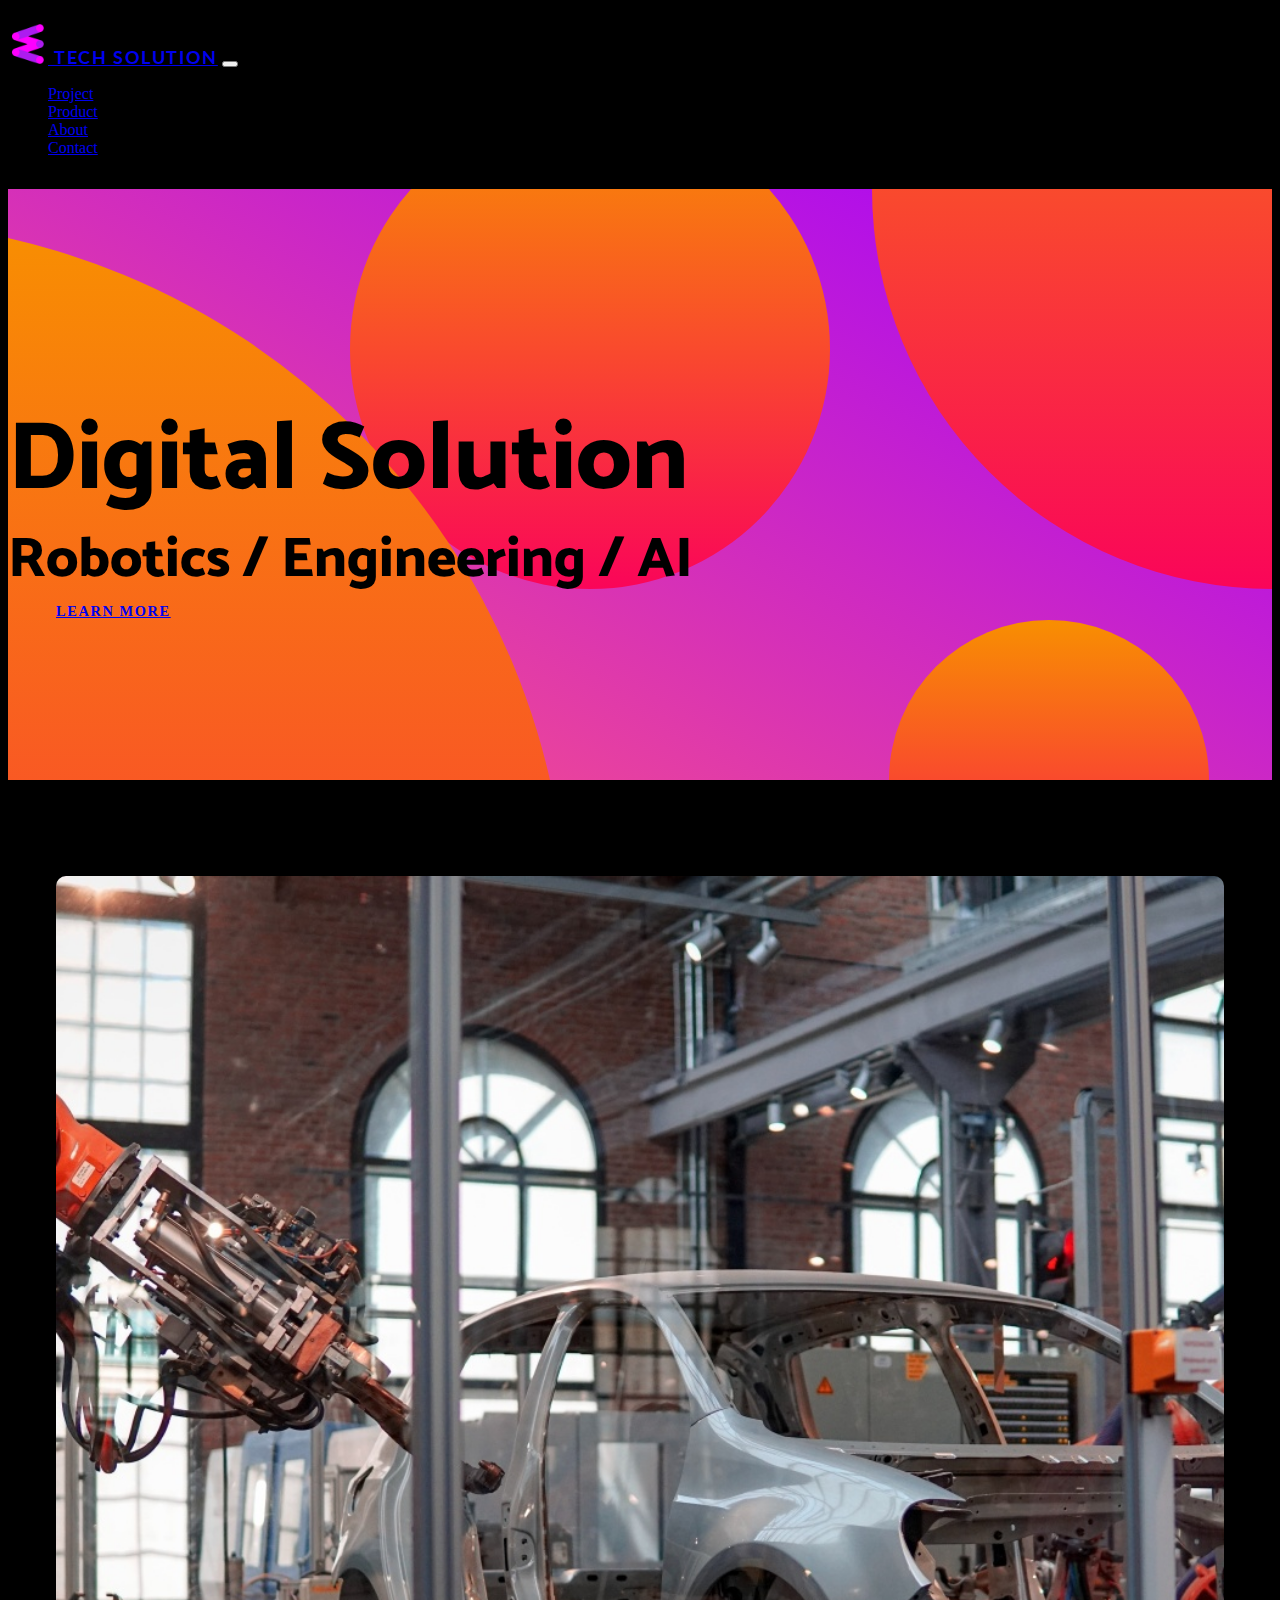
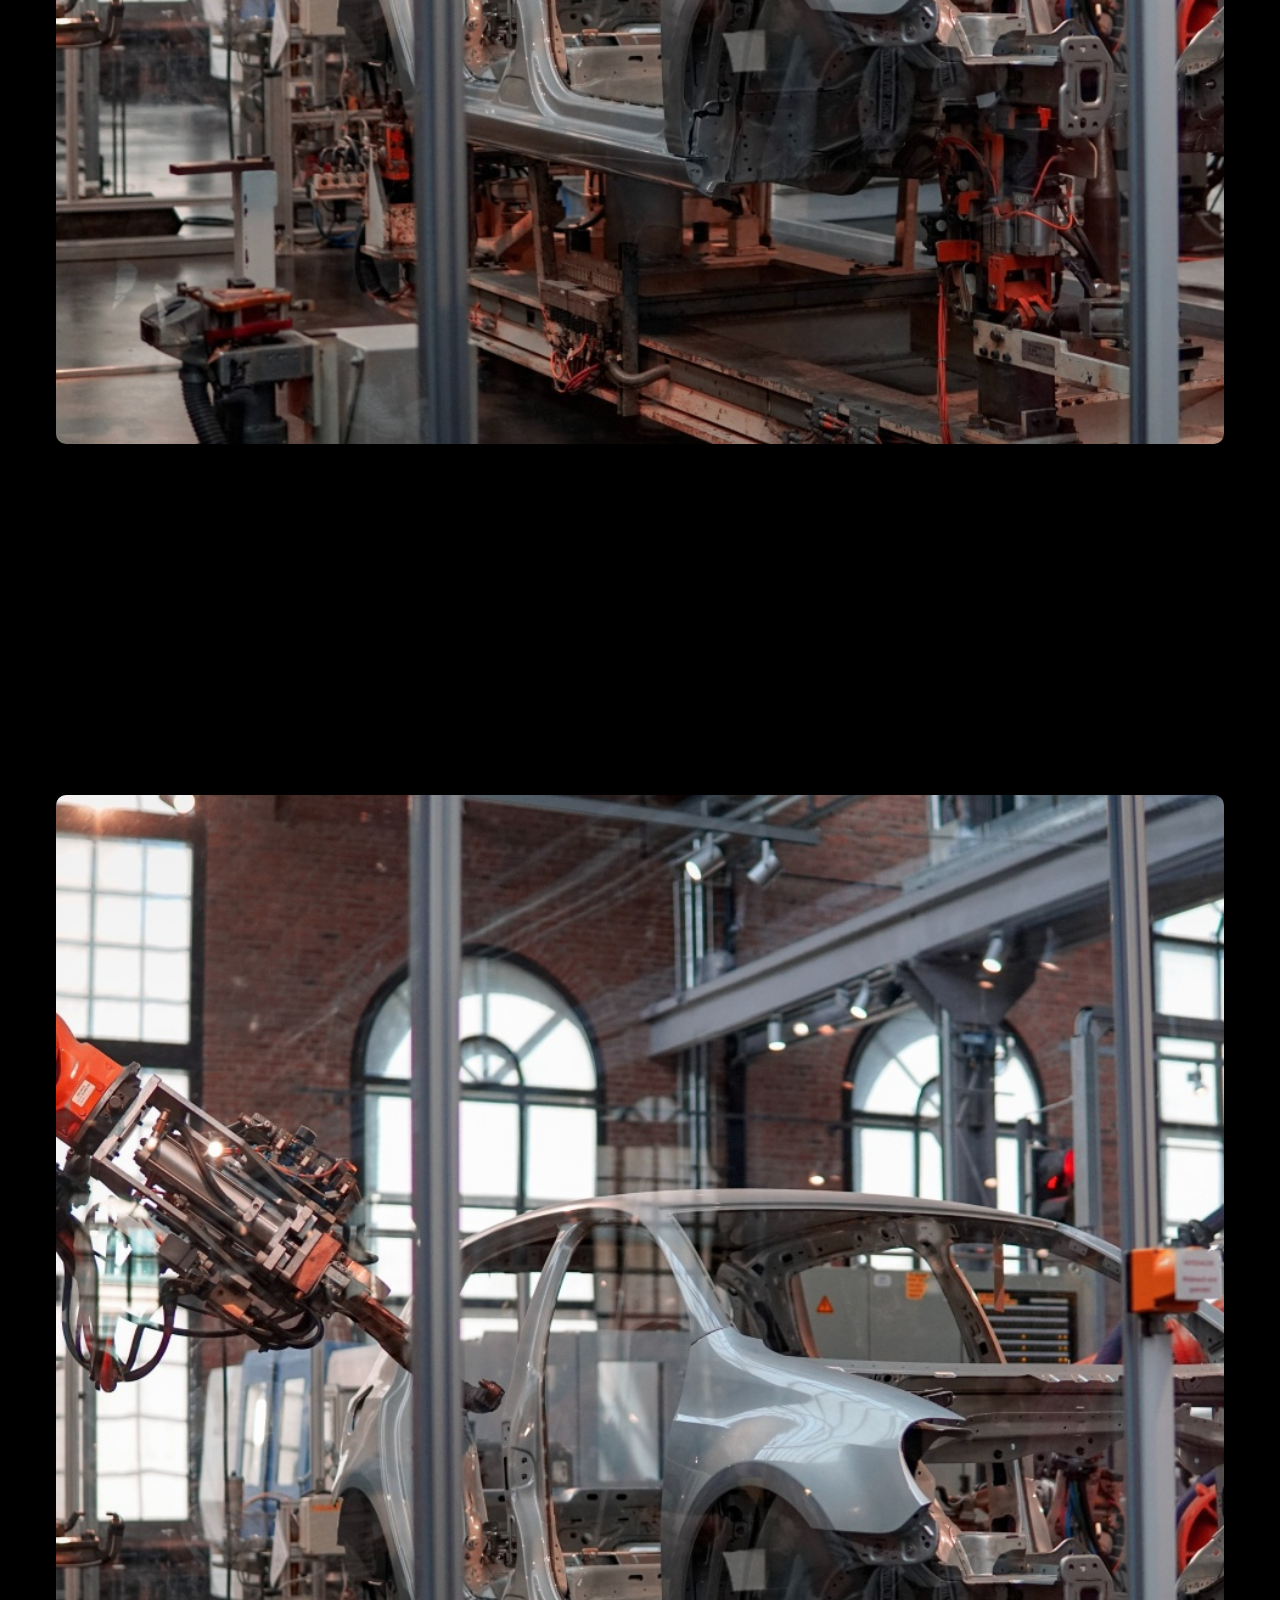
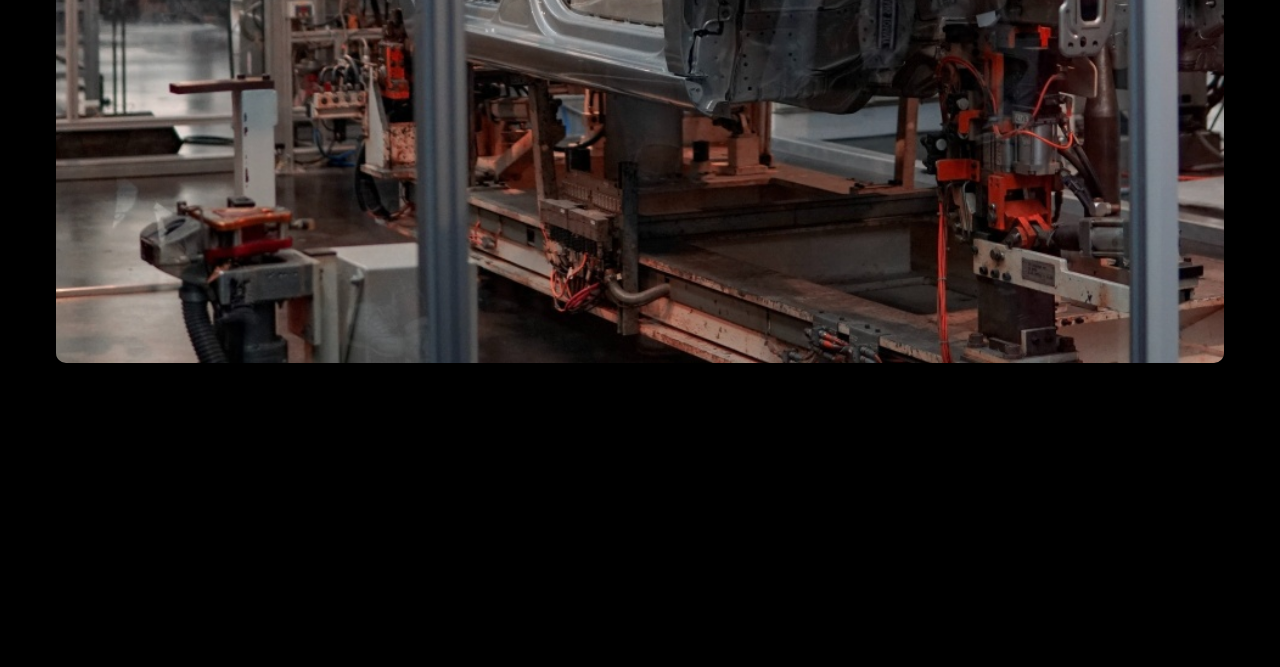
<file: templates/index.html>
<!doctype html>
<html lang="en">

<head>
    <!-- Required meta tags -->
    <meta charset="utf-8">
    <meta name="viewport" content="width=device-width, initial-scale=1">
    <!-- font  -->
    <!-- Google fonts-->
    <link href="https://fonts.googleapis.com/css?family=Catamaran:100,200,300,400,500,600,700,800,900" rel="stylesheet" />
    <link href="https://fonts.googleapis.com/css?family=Lato:100,100i,300,300i,400,400i,700,700i,900,900i" rel="stylesheet" />
    <!-- Bootstrap CSS -->
    <link href="https://cdn.jsdelivr.net/npm/bootstrap@5.0.2/dist/css/bootstrap.min.css" rel="stylesheet" integrity="sha384-EVSTQN3/azprG1Anm3QDgpJLIm9Nao0Yz1ztcQTwFspd3yD65VohhpuuCOmLASjC" crossorigin="anonymous">
    <link href="../static/css/style_index.css" rel="stylesheet" />
    <title>TECH SOLUTION</title>
    <!-- icon  -->
    <link rel="apple-touch-icon" sizes="180x180" href="../static/favicon_io_2/apple-touch-icon.png">
    <link rel="icon" type="image/png" sizes="32x32" href="../static/favicon_io_2/favicon-32x32.png">
    <link rel="icon" type="image/png" sizes="16x16" href="../static/favicon_io_2/favicon-16x16.png">
    <link rel="manifest" href="/site.webmanifest">
</head>

<body id="page-top">
    <nav class="navbar navbar-expand-lg navbar-dark navbar-custom fixed-top">
        <div class="container">
            <a class="navbar-brand" href="#page-top">
                <img src="../static/img/logo copy.png" alt="" width="40" height="40">
            </a>
            <a class="navbar-brand" style="font-family: 'Lato';" href="#page-top">TECH SOLUTION</a>
            <button class="navbar-toggler" type="button" data-bs-toggle="collapse" data-bs-target="#navbarNav" aria-controls="navbarNav" aria-expanded="false" aria-label="Toggle navigation">
                <span class="navbar-toggler-icon"></span>
            </button>
            <div class="collapse navbar-collapse" id="navbarNav">
                <ul class="navbar-nav ms-auto">
                    <li class="nav-item">
                        <a class="nav-link" href="01_project">Project</a>
                    </li>
                    <li class="nav-item">
                        <a class="nav-link" href="02_product">Product</a>
                    </li>
                    <li class="nav-item">
                        <a class="nav-link" href="03_about">About</a>
                    </li>
                    <li class="nav-item">
                        <a class="nav-link" href="04_contact">Contact</a>
                    </li>
                </ul>
            </div>
        </div>
    </nav>


    <header class="masthead text-center">
        <div class="masthead-content">
            <div class="container px-5" style="color: black;">
                <h1 class="masthead-heading mb-0 ">Digital Solution</h1>
                <h2 class="masthead-subheading mb-0">Robotics / Engineering / AI</h2>
                <a class="btn btn-primary btn-xl rounded-pill mt-5" href="#mike">Learn More</a>
            </div>
        </div>

        <div class="bg-circle-4 bg-circle"></div>
        <div class="bg-circle-1 bg-circle"></div>
        <div class="bg-circle-2 bg-circle"></div>
        <div class="bg-circle-3 bg-circle"></div>

    </header>

    <!-- Content section 1-->
    <section id="mike" style="padding-top: 3rem;">
        <div class="container align-items-center">
            <div class="row">
                <div class="col-lg-6" style="padding:3rem;">
                    <div class="text-center">
                        <img class="img-fluid rounded-circle img-index" src="../static/img/industial robot Cropped.jpeg" alt="..." />
                    </div>
                </div>
                <div class="col-lg-6 my-auto" style="padding:3rem;">
                    <div class="text-white text-center">
                        <h1 class="">Manufacturing Digitalization</h1>
                        <p>Lorem ipsum dolor sit amet, consectetur adipisicing elit. Quod aliquid, mollitia odio veniam sit iste esse assumenda amet aperiam exercitationem, ea animi blanditiis recusandae! Ratione voluptatum molestiae adipisci, beatae obcaecati.</p>
                    </div>
                </div>
            </div>
        </div>
    </section>

    <!-- Content section 2-->
    <section id="mike" style="padding-top: 3rem;">
        <div class="container align-items-center">
            <div class="row">
                <div class="col-lg-6 order-lg-2" style="padding:3rem;">
                    <div class="text-center"><img class="img-fluid rounded-circle img-index" src="../static/img/industial robot Cropped.jpeg" alt="..." /></div>
                </div>
                <div class="col-lg-6 order-lg-1 my-auto" style="padding:3rem;">
                    <div class="text-white text-center">
                        <h1 class="">Manufacturing Digitalization</h1>
                        <p>Lorem ipsum dolor sit amet, consectetur adipisicing elit. Quod aliquid, mollitia odio veniam sit iste esse assumenda amet aperiam exercitationem, ea animi blanditiis recusandae! Ratione voluptatum molestiae adipisci, beatae obcaecati.</p>
                    </div>
                </div>
            </div>
        </div>
    </section>




    <!-- Footer-->
    <footer class="py-5 bg-black">
        <div class="container px-5">
            <p class="m-0 text-center text-white small">Copyright &copy; Your Website 2021</p>
        </div>
    </footer>




    <!-- Optional JavaScript; choose one of the two! -->

    <!-- Option 1: Bootstrap Bundle with Popper -->
    <script src="https://cdn.jsdelivr.net/npm/bootstrap@5.0.2/dist/js/bootstrap.bundle.min.js" integrity="sha384-MrcW6ZMFYlzcLA8Nl+NtUVF0sA7MsXsP1UyJoMp4YLEuNSfAP+JcXn/tWtIaxVXM" crossorigin="anonymous"></script>

    <!-- Option 2: Separate Popper and Bootstrap JS -->
    <!--
    <script src="https://cdn.jsdelivr.net/npm/@popperjs/core@2.9.2/dist/umd/popper.min.js" integrity="sha384-IQsoLXl5PILFhosVNubq5LC7Qb9DXgDA9i+tQ8Zj3iwWAwPtgFTxbJ8NT4GN1R8p" crossorigin="anonymous"></script>
    <script src="https://cdn.jsdelivr.net/npm/bootstrap@5.0.2/dist/js/bootstrap.min.js" integrity="sha384-cVKIPhGWiC2Al4u+LWgxfKTRIcfu0JTxR+EQDz/bgldoEyl4H0zUF0QKbrJ0EcQF" crossorigin="anonymous"></script>
    -->
</body>

</html>
</file>
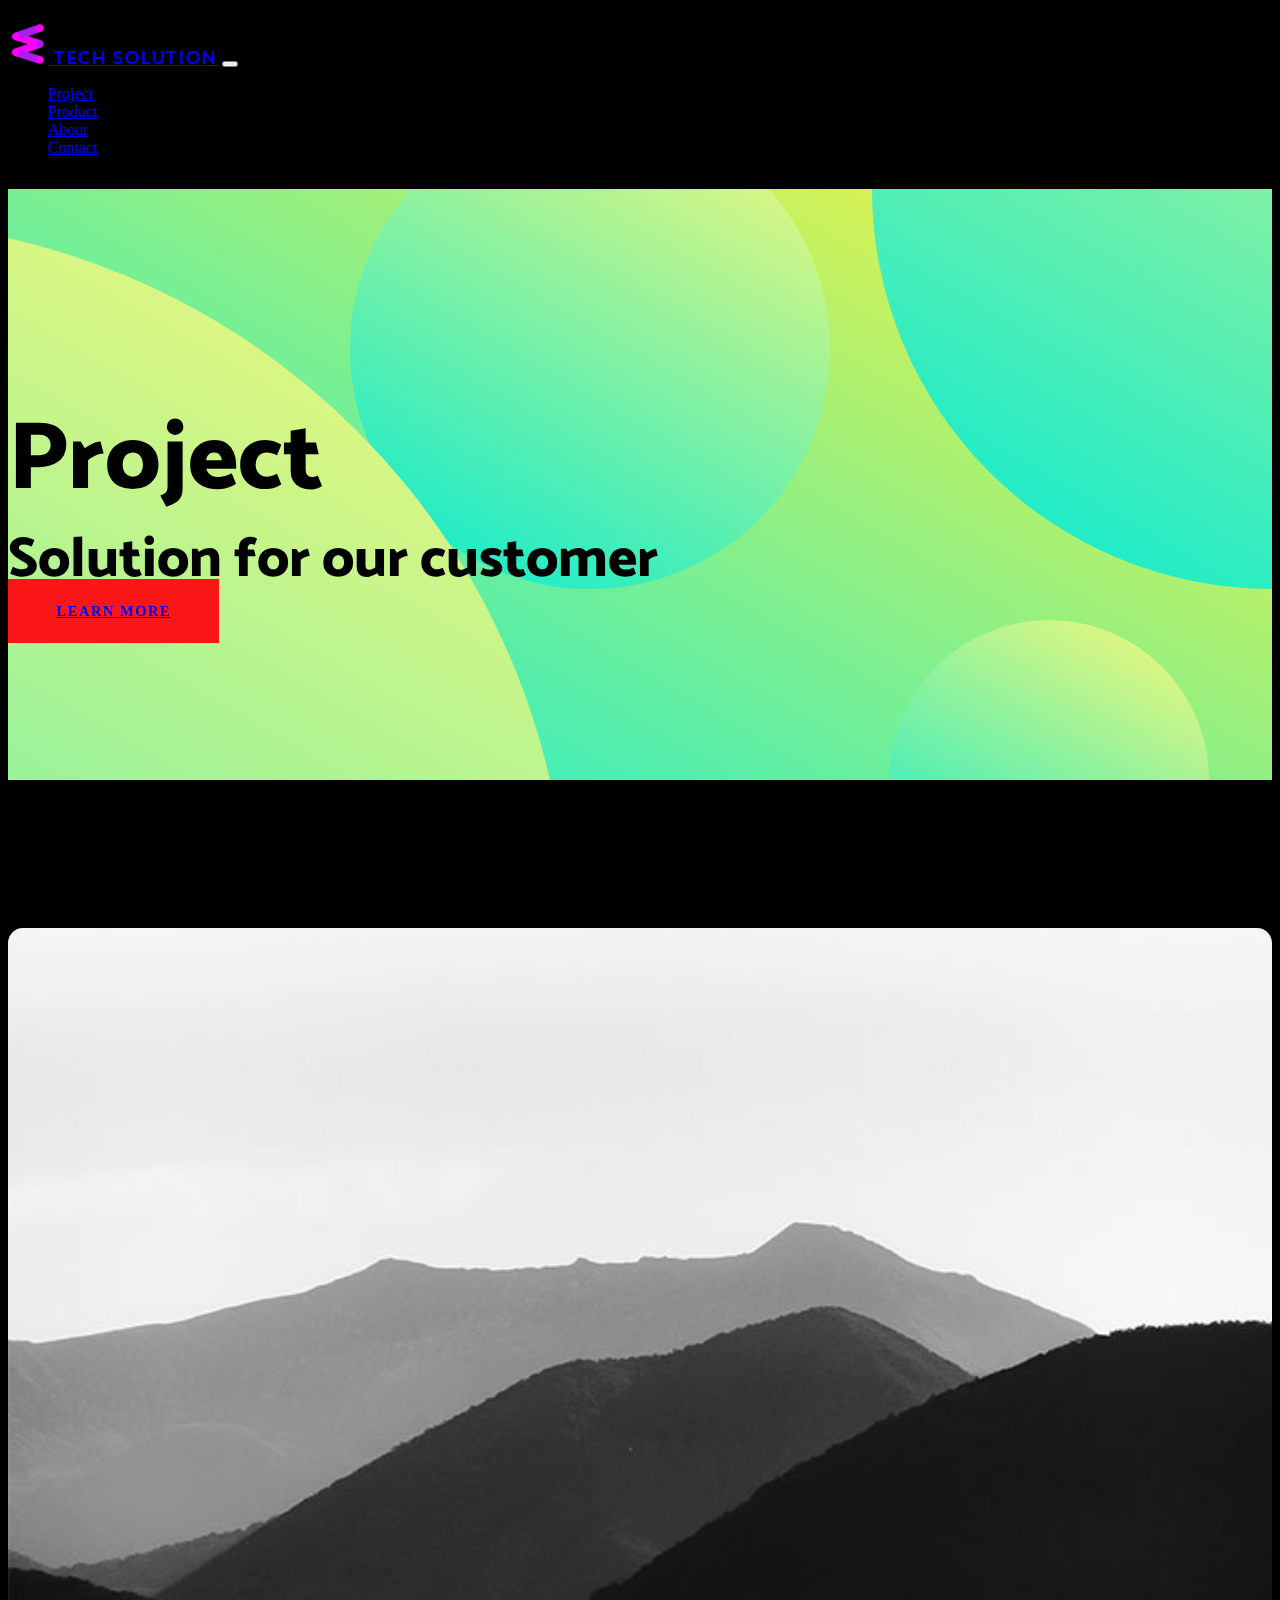
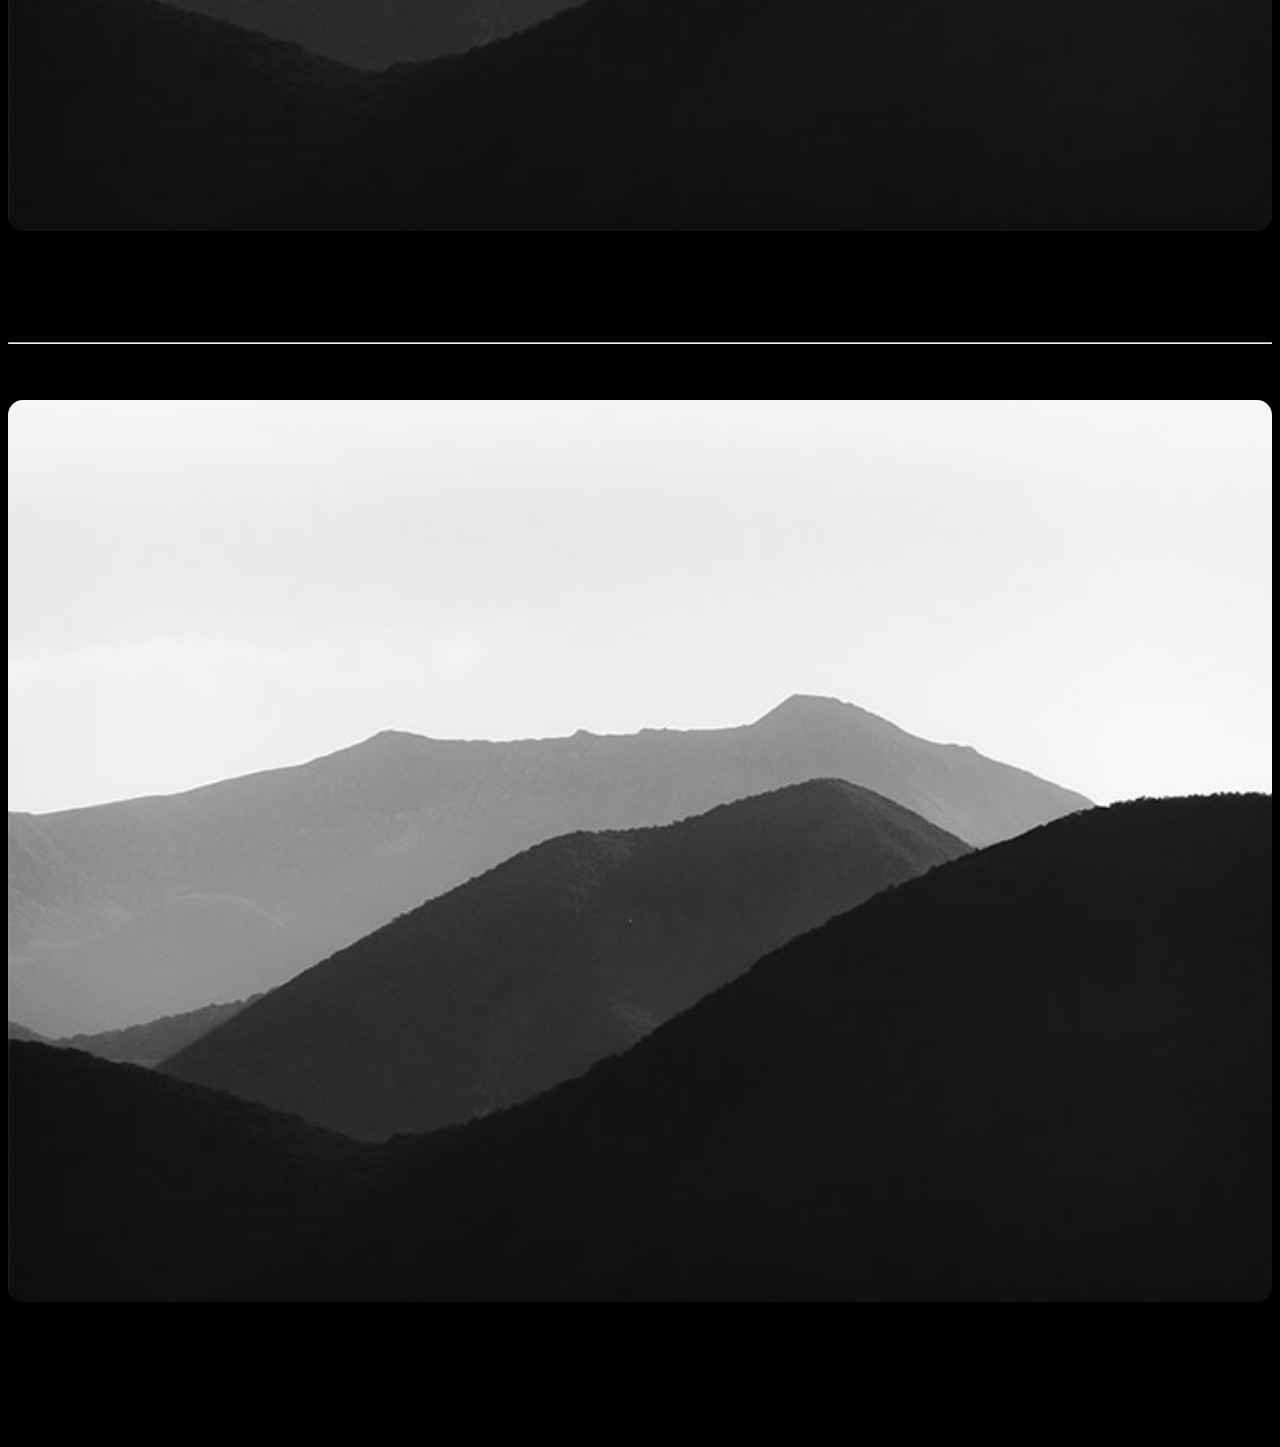
<file: templates/01_project.html>
<!doctype html>
<html lang="en">

<head>
    <!-- Required meta tags -->
    <meta charset="utf-8">
    <meta name="viewport" content="width=device-width, initial-scale=1">
    <!-- font  -->
    <!-- Google fonts-->
    <link href="https://fonts.googleapis.com/css?family=Catamaran:100,200,300,400,500,600,700,800,900" rel="stylesheet" />
    <link href="https://fonts.googleapis.com/css?family=Lato:100,100i,300,300i,400,400i,700,700i,900,900i" rel="stylesheet" />
    <!-- Bootstrap CSS -->
    <link href="https://cdn.jsdelivr.net/npm/bootstrap@5.0.2/dist/css/bootstrap.min.css" rel="stylesheet" integrity="sha384-EVSTQN3/azprG1Anm3QDgpJLIm9Nao0Yz1ztcQTwFspd3yD65VohhpuuCOmLASjC" crossorigin="anonymous">
    <link href="../static/css/style_index.css" rel="stylesheet" />
    <title>TECH SOLUTION</title>
    <!-- icon  -->
    <link rel="apple-touch-icon" sizes="180x180" href="../static/favicon_io_2/apple-touch-icon.png">
    <link rel="icon" type="image/png" sizes="32x32" href="../static/favicon_io_2/favicon-32x32.png">
    <link rel="icon" type="image/png" sizes="16x16" href="../static/favicon_io_2/favicon-16x16.png">
    <link rel="manifest" href="/site.webmanifest">
</head>

<body id="page-top">
    <nav class="navbar navbar-expand-lg navbar-dark navbar-custom fixed-top">
        <div class="container">
            <a class="navbar-brand" href="/">
                <img src="../static/img/logo copy.png" alt="" width="40" height="40">
            </a>
            <a class="navbar-brand" style="font-family: 'Lato';" href="/">TECH SOLUTION</a>
            <button class="navbar-toggler" type="button" data-bs-toggle="collapse" data-bs-target="#navbarNav" aria-controls="navbarNav" aria-expanded="false" aria-label="Toggle navigation">
                <span class="navbar-toggler-icon"></span>
            </button>
            <div class="collapse navbar-collapse" id="navbarNav">
                <ul class="navbar-nav ms-auto">
                    <li class="nav-item">
                        <a class="nav-link active" href="#page-top">Project</a>
                    </li>
                    <li class="nav-item">
                        <a class="nav-link" href="02_product">Product</a>
                    </li>
                    <li class="nav-item">
                        <a class="nav-link" href="03_about">About</a>
                    </li>
                    <li class="nav-item">
                        <a class="nav-link" href="04_contact">Contact</a>
                    </li>
                </ul>
            </div>
        </div>
    </nav>


    <header class="masthead text-center bg-header-project">
        <div class="masthead-content">
            <div class="container px-5" style="color: black;">
                <h1 class="masthead-heading mb-0 ">Project</h1>
                <h2 class="masthead-subheading mb-0">Solution for our customer</h2>
                <a class="btn btn-primary btn-xl rounded-pill mt-5" style="background-color:#FA1616; border-color:#FA1616;" href="#mike">Learn More</a>
            </div>
        </div>

        <div class="bg-circle-4 bg-circle bg-circle-project"></div>
        <div class="bg-circle-1 bg-circle bg-circle-project"></div>
        <div class="bg-circle-2 bg-circle bg-circle-project"></div>
        <div class="bg-circle-3 bg-circle bg-circle-project"></div>

    </header>



    <!-- content type3 -->
    <div style="padding-top:100px;" id="mike"></div>

    <div class="container" style="padding-top:3rem;">
        <div class="row">
            <div class="col-lg-6 text-center">
                <img class="" src="../static/img/demo-image-01.jpg" style="width: 100%; border-radius: 15px;" alt="">
            </div>
            <div class="col-lg-6">
                <div class="text-white text-center text-lg-start">
                    <h1 class="text-custom1">Project1</h1>
                    <p class="text-start">Lorem ipsum dolor sit amet, consectetur adipisicing elit. Quod aliquid, mollitia odio veniam sit iste esse assumenda amet aperiam exercitationem, ea animi blanditiis recusandae! Ratione voluptatum molestiae adipisci, beatae obcaecati.</p>
                </div>
            </div>
        </div>
    </div>
    <hr class="container text-white">
    <div class="container" style="padding-top:3rem;">
        <div class="row">
            <div class="col-lg-6 text-center">
                <img class="" src="../static/img/demo-image-01.jpg" style="width: 100%; border-radius: 15px;" alt="">
            </div>
            <div class="col-lg-6">
                <div class="text-white text-center text-lg-start">
                    <h1 class="text-custom1">Project1</h1>
                    <p class="text-start">Lorem ipsum dolor sit amet, consectetur adipisicing elit. Quod aliquid, mollitia odio veniam sit iste esse assumenda amet aperiam exercitationem, ea animi blanditiis recusandae! Ratione voluptatum molestiae adipisci, beatae obcaecati.</p>
                </div>
            </div>
        </div>
    </div>





    <!-- Footer-->
    <footer class="py-5 bg-black">
        <div class="container px-5">
            <p class="m-0 text-center text-white small">Copyright &copy; Your Website 2021</p>
        </div>
    </footer>




    <!-- Optional JavaScript; choose one of the two! -->

    <!-- Option 1: Bootstrap Bundle with Popper -->
    <script src="https://cdn.jsdelivr.net/npm/bootstrap@5.0.2/dist/js/bootstrap.bundle.min.js" integrity="sha384-MrcW6ZMFYlzcLA8Nl+NtUVF0sA7MsXsP1UyJoMp4YLEuNSfAP+JcXn/tWtIaxVXM" crossorigin="anonymous"></script>

    <!-- Option 2: Separate Popper and Bootstrap JS -->
    <!--
    <script src="https://cdn.jsdelivr.net/npm/@popperjs/core@2.9.2/dist/umd/popper.min.js" integrity="sha384-IQsoLXl5PILFhosVNubq5LC7Qb9DXgDA9i+tQ8Zj3iwWAwPtgFTxbJ8NT4GN1R8p" crossorigin="anonymous"></script>
    <script src="https://cdn.jsdelivr.net/npm/bootstrap@5.0.2/dist/js/bootstrap.min.js" integrity="sha384-cVKIPhGWiC2Al4u+LWgxfKTRIcfu0JTxR+EQDz/bgldoEyl4H0zUF0QKbrJ0EcQF" crossorigin="anonymous"></script>
    -->
</body>

</html>
</file>
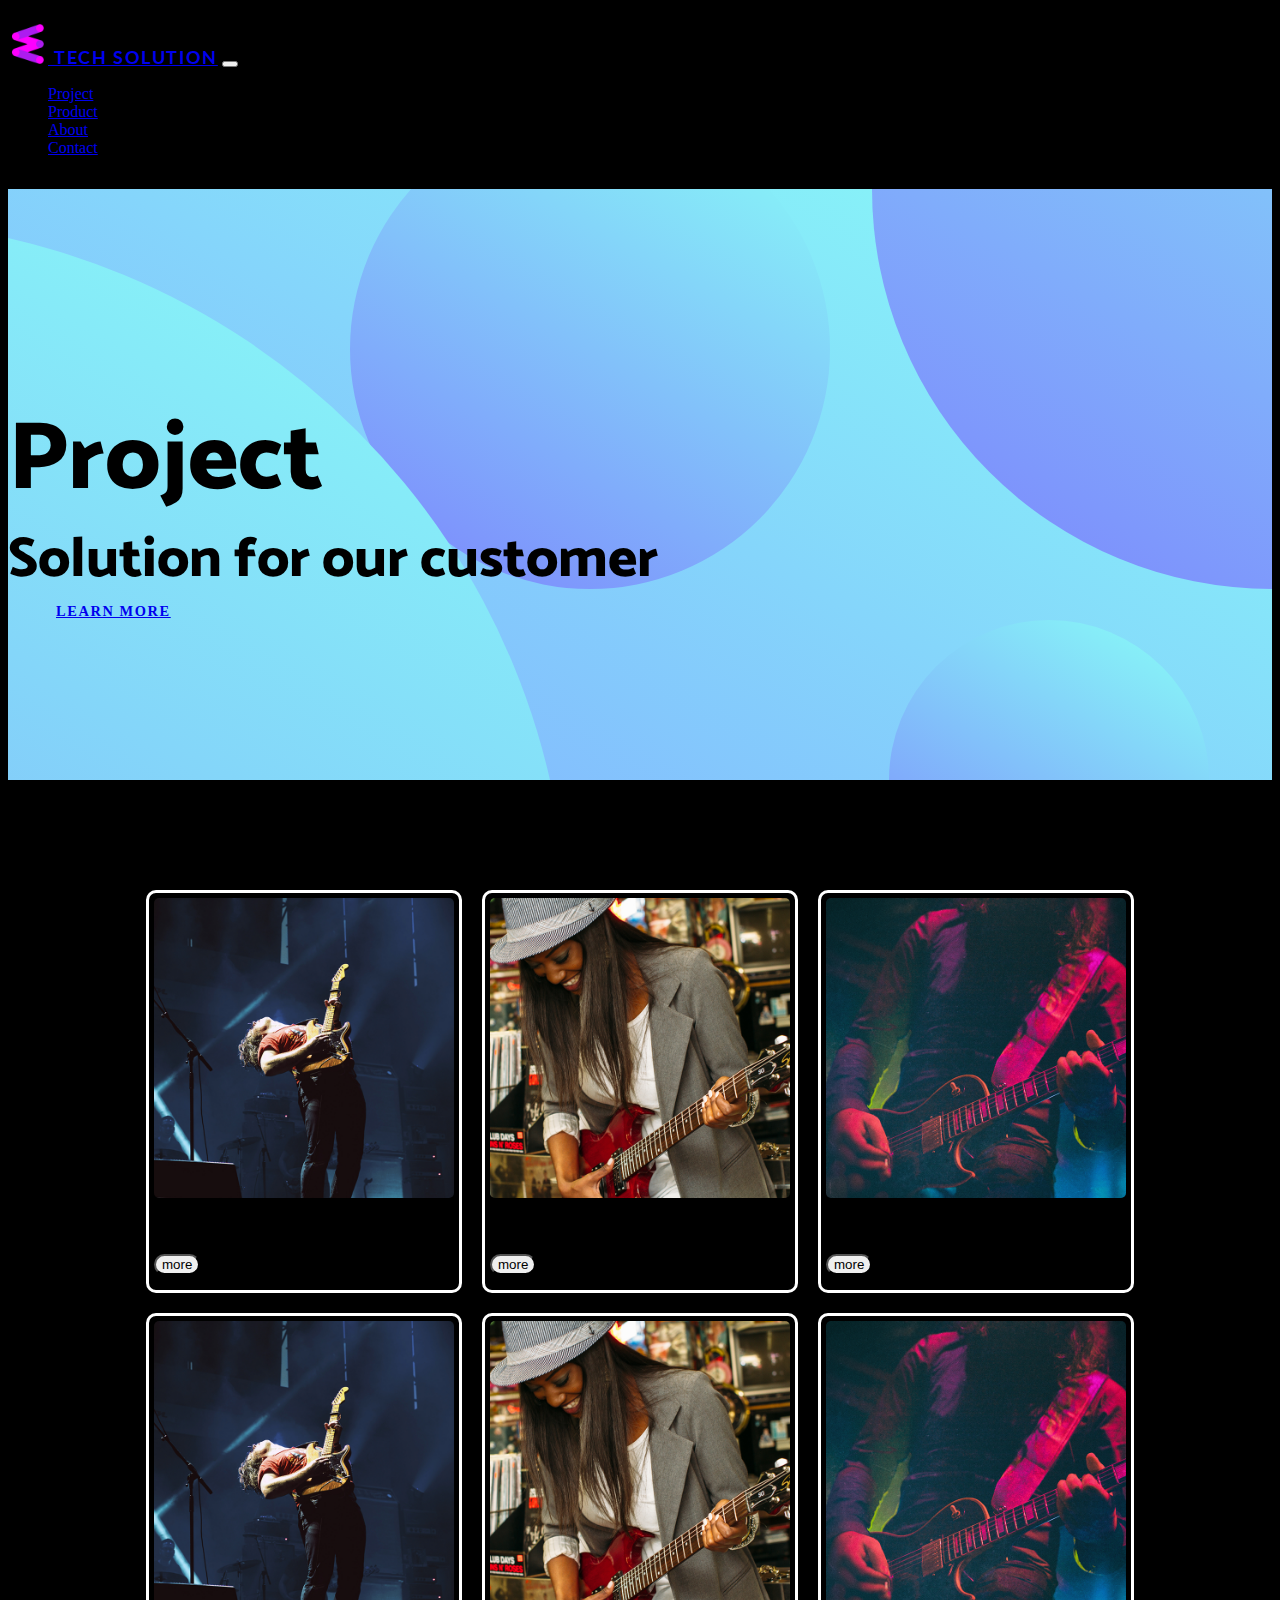
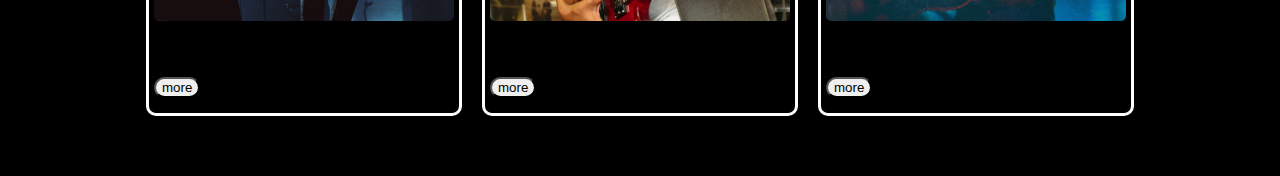
<file: templates/02_product.html>
<!doctype html>
<html lang="en">

<head>
    <!-- Required meta tags -->
    <meta charset="utf-8">
    <meta name="viewport" content="width=device-width, initial-scale=1">
    <!-- font  -->
    <!-- Google fonts-->
    <link href="https://fonts.googleapis.com/css?family=Catamaran:100,200,300,400,500,600,700,800,900" rel="stylesheet" />
    <link href="https://fonts.googleapis.com/css?family=Lato:100,100i,300,300i,400,400i,700,700i,900,900i" rel="stylesheet" />
    <!-- Bootstrap CSS -->
    <link href="https://cdn.jsdelivr.net/npm/bootstrap@5.0.2/dist/css/bootstrap.min.css" rel="stylesheet" integrity="sha384-EVSTQN3/azprG1Anm3QDgpJLIm9Nao0Yz1ztcQTwFspd3yD65VohhpuuCOmLASjC" crossorigin="anonymous">
    <link href="../static/css/style_index.css" rel="stylesheet" />
    <title>TECH SOLUTION</title>
    <!-- icon  -->
    <link rel="apple-touch-icon" sizes="180x180" href="../static/favicon_io_2/apple-touch-icon.png">
    <link rel="icon" type="image/png" sizes="32x32" href="../static/favicon_io_2/favicon-32x32.png">
    <link rel="icon" type="image/png" sizes="16x16" href="../static/favicon_io_2/favicon-16x16.png">
    <link rel="manifest" href="/site.webmanifest">
</head>

<body id="page-top">
    <nav class="navbar navbar-expand-lg navbar-dark navbar-custom fixed-top">
        <div class="container">
            <a class="navbar-brand" href="/">
                <img src="../static/img/logo copy.png" alt="" width="40" height="40">
            </a>
            <a class="navbar-brand" style="font-family: 'Lato';" href="/">TECH SOLUTION</a>
            <button class="navbar-toggler" type="button" data-bs-toggle="collapse" data-bs-target="#navbarNav" aria-controls="navbarNav" aria-expanded="false" aria-label="Toggle navigation">
                <span class="navbar-toggler-icon"></span>
            </button>
            <div class="collapse navbar-collapse" id="navbarNav">
                <ul class="navbar-nav ms-auto">
                    <li class="nav-item">
                        <a class="nav-link" href="01_project">Project</a>
                    </li>
                    <li class="nav-item">
                        <a class="nav-link active" href="#page-top">Product</a>
                    </li>
                    <li class="nav-item">
                        <a class="nav-link" href="03_about">About</a>
                    </li>
                    <li class="nav-item">
                        <a class="nav-link" href="04_contact">Contact</a>
                    </li>
                </ul>
            </div>
        </div>
    </nav>


    <header class="masthead text-center bg-header-product">
        <div class="masthead-content">
            <div class="container px-5" style="color: black;">
                <h1 class="masthead-heading mb-0 ">Project</h1>
                <h2 class="masthead-subheading mb-0">Solution for our customer</h2>
                <a class="btn btn-warning btn-xl rounded-pill mt-5" href="#mike">Learn More</a>
            </div>
        </div>

        <div class="bg-circle-4 bg-circle bg-circle-product"></div>
        <div class="bg-circle-1 bg-circle bg-circle-product"></div>
        <div class="bg-circle-2 bg-circle bg-circle-product"></div>
        <div class="bg-circle-3 bg-circle bg-circle-product"></div>

    </header>
    <div style="padding-top: 100px;" id="mike">
        <div class="flex-mike">
            <div class="flex-mike-item text-white text-center">
                <img src="../static/img/02.jpg" alt="Avatar" style="width:100%; border-radius:5px;">
                <h2 style="margin-top: 15px;">Product</h2>
                <button type="button" class="btn btn-outline-light" style="margin-bottom: 10px; border-radius: 12px;"> more </button>
            </div>
            <div class="flex-mike-item text-white text-center">
                <img src="../static/img/01.jpg" alt="Avatar" style="width:100%; border-radius:5px;">
                <h2 style="margin-top: 15px;">Product</h2>
                <button type="button" class="btn btn-outline-light" style="margin-bottom: 10px; border-radius: 12px;"> more </button>
            </div>
            <div class="flex-mike-item text-white text-center">
                <img src="../static/img/03.jpg" alt="Avatar" style="width:100%; border-radius:5px;">
                <h2 style="margin-top: 15px;">Product</h2>
                <button type="button" class="btn btn-outline-light" style="margin-bottom: 10px; border-radius: 12px;"> more </button>
            </div>
        </div>
        <div class="flex-mike">
            <div class="flex-mike-item text-white text-center">
                <img src="../static/img/02.jpg" alt="Avatar" style="width:100%; border-radius:5px;">
                <h2 style="margin-top: 15px;">Product</h2>
                <button type="button" class="btn btn-outline-light" style="margin-bottom: 10px; border-radius: 12px;"> more </button>
            </div>
            <div class="flex-mike-item text-white text-center">
                <img src="../static/img/01.jpg" alt="Avatar" style="width:100%; border-radius:5px;">
                <h2 style="margin-top: 15px;">Product</h2>
                <button type="button" class="btn btn-outline-light" style="margin-bottom: 10px; border-radius: 12px;"> more </button>
            </div>
            <div class="flex-mike-item text-white text-center">
                <img src="../static/img/03.jpg" alt="Avatar" style="width:100%; border-radius:5px;">
                <h2 style="margin-top: 15px;">Product</h2>
                <button type="button" class="btn btn-outline-light" style="margin-bottom: 10px; border-radius: 12px;"> more </button>
            </div>
        </div>
    </div>




    <!-- Footer-->
    <footer class="py-5 bg-black">
        <div class="container px-5">
            <p class="m-0 text-center text-white small">Copyright &copy; Your Website 2021</p>
        </div>
    </footer>




    <!-- Optional JavaScript; choose one of the two! -->

    <!-- Option 1: Bootstrap Bundle with Popper -->
    <script src="https://cdn.jsdelivr.net/npm/bootstrap@5.0.2/dist/js/bootstrap.bundle.min.js" integrity="sha384-MrcW6ZMFYlzcLA8Nl+NtUVF0sA7MsXsP1UyJoMp4YLEuNSfAP+JcXn/tWtIaxVXM" crossorigin="anonymous"></script>

    <!-- Option 2: Separate Popper and Bootstrap JS -->
    <!--
    <script src="https://cdn.jsdelivr.net/npm/@popperjs/core@2.9.2/dist/umd/popper.min.js" integrity="sha384-IQsoLXl5PILFhosVNubq5LC7Qb9DXgDA9i+tQ8Zj3iwWAwPtgFTxbJ8NT4GN1R8p" crossorigin="anonymous"></script>
    <script src="https://cdn.jsdelivr.net/npm/bootstrap@5.0.2/dist/js/bootstrap.min.js" integrity="sha384-cVKIPhGWiC2Al4u+LWgxfKTRIcfu0JTxR+EQDz/bgldoEyl4H0zUF0QKbrJ0EcQF" crossorigin="anonymous"></script>
    -->
</body>

</html>
</file>
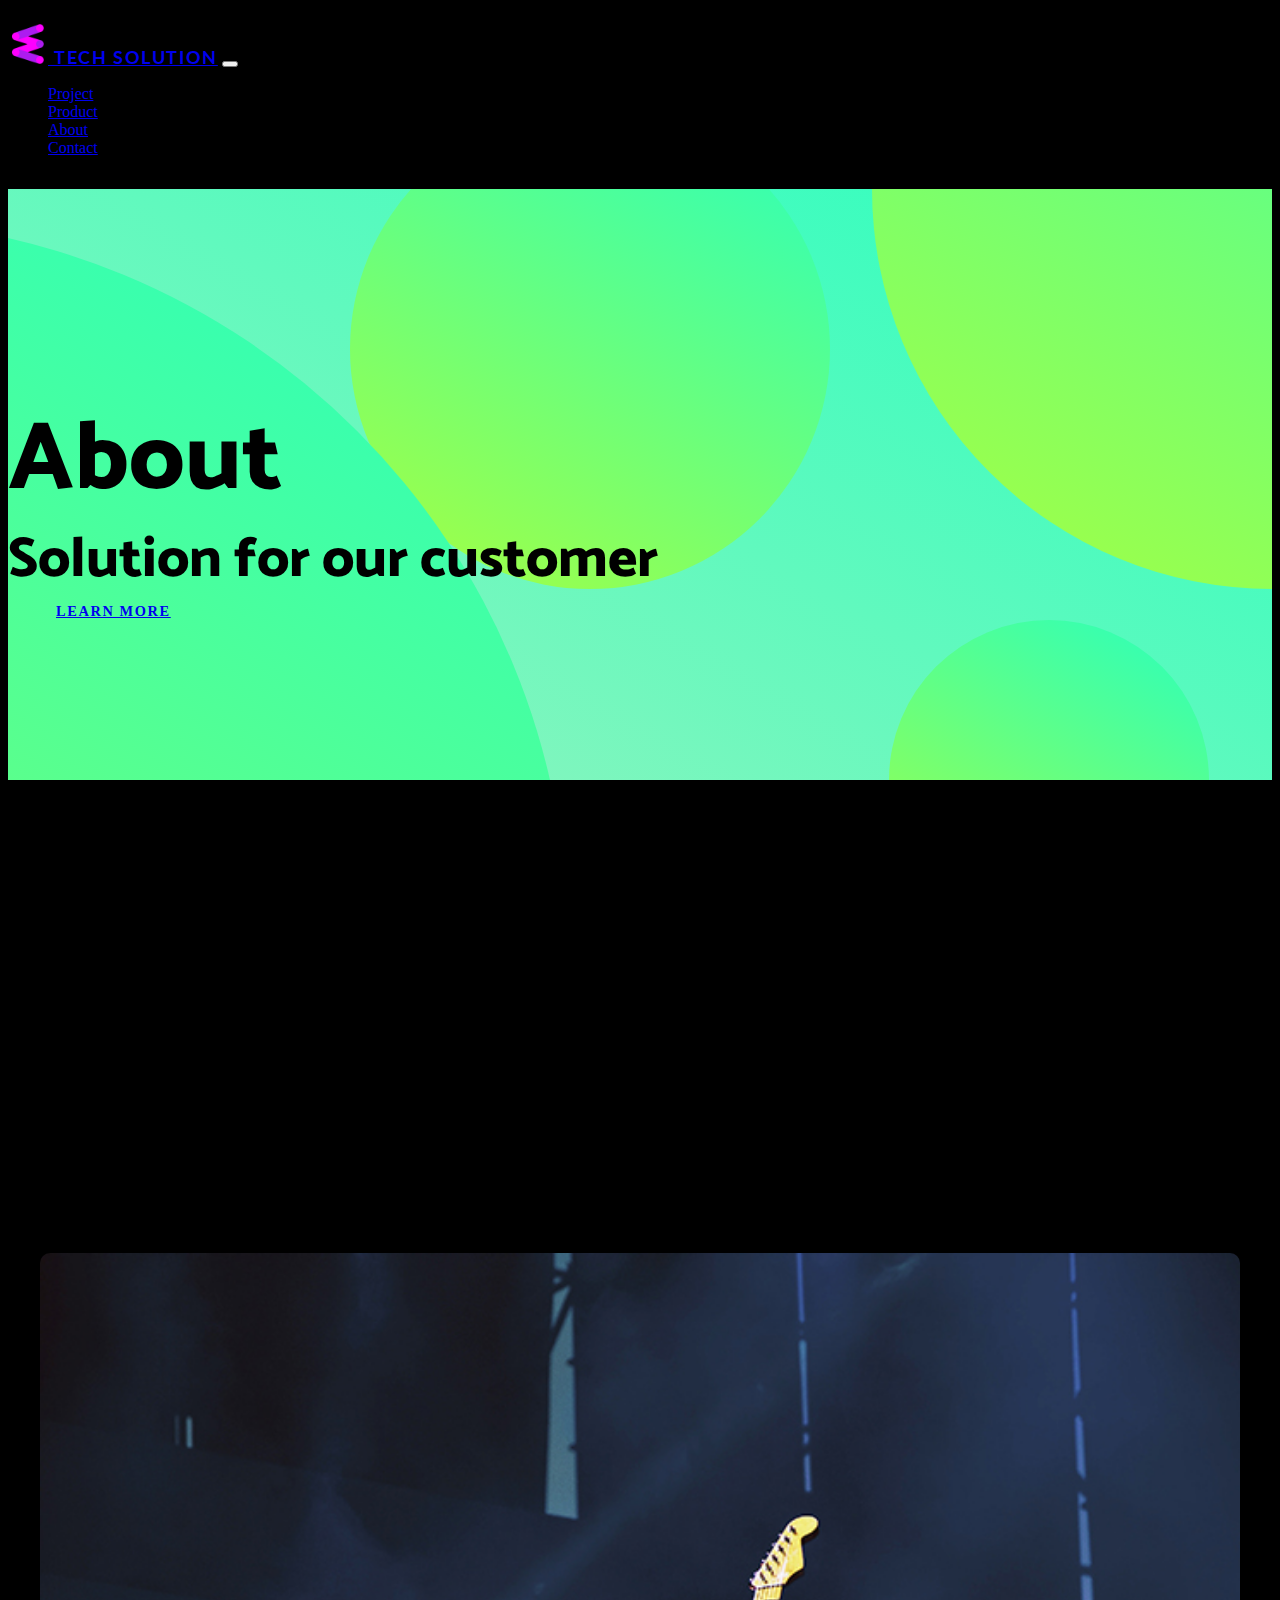
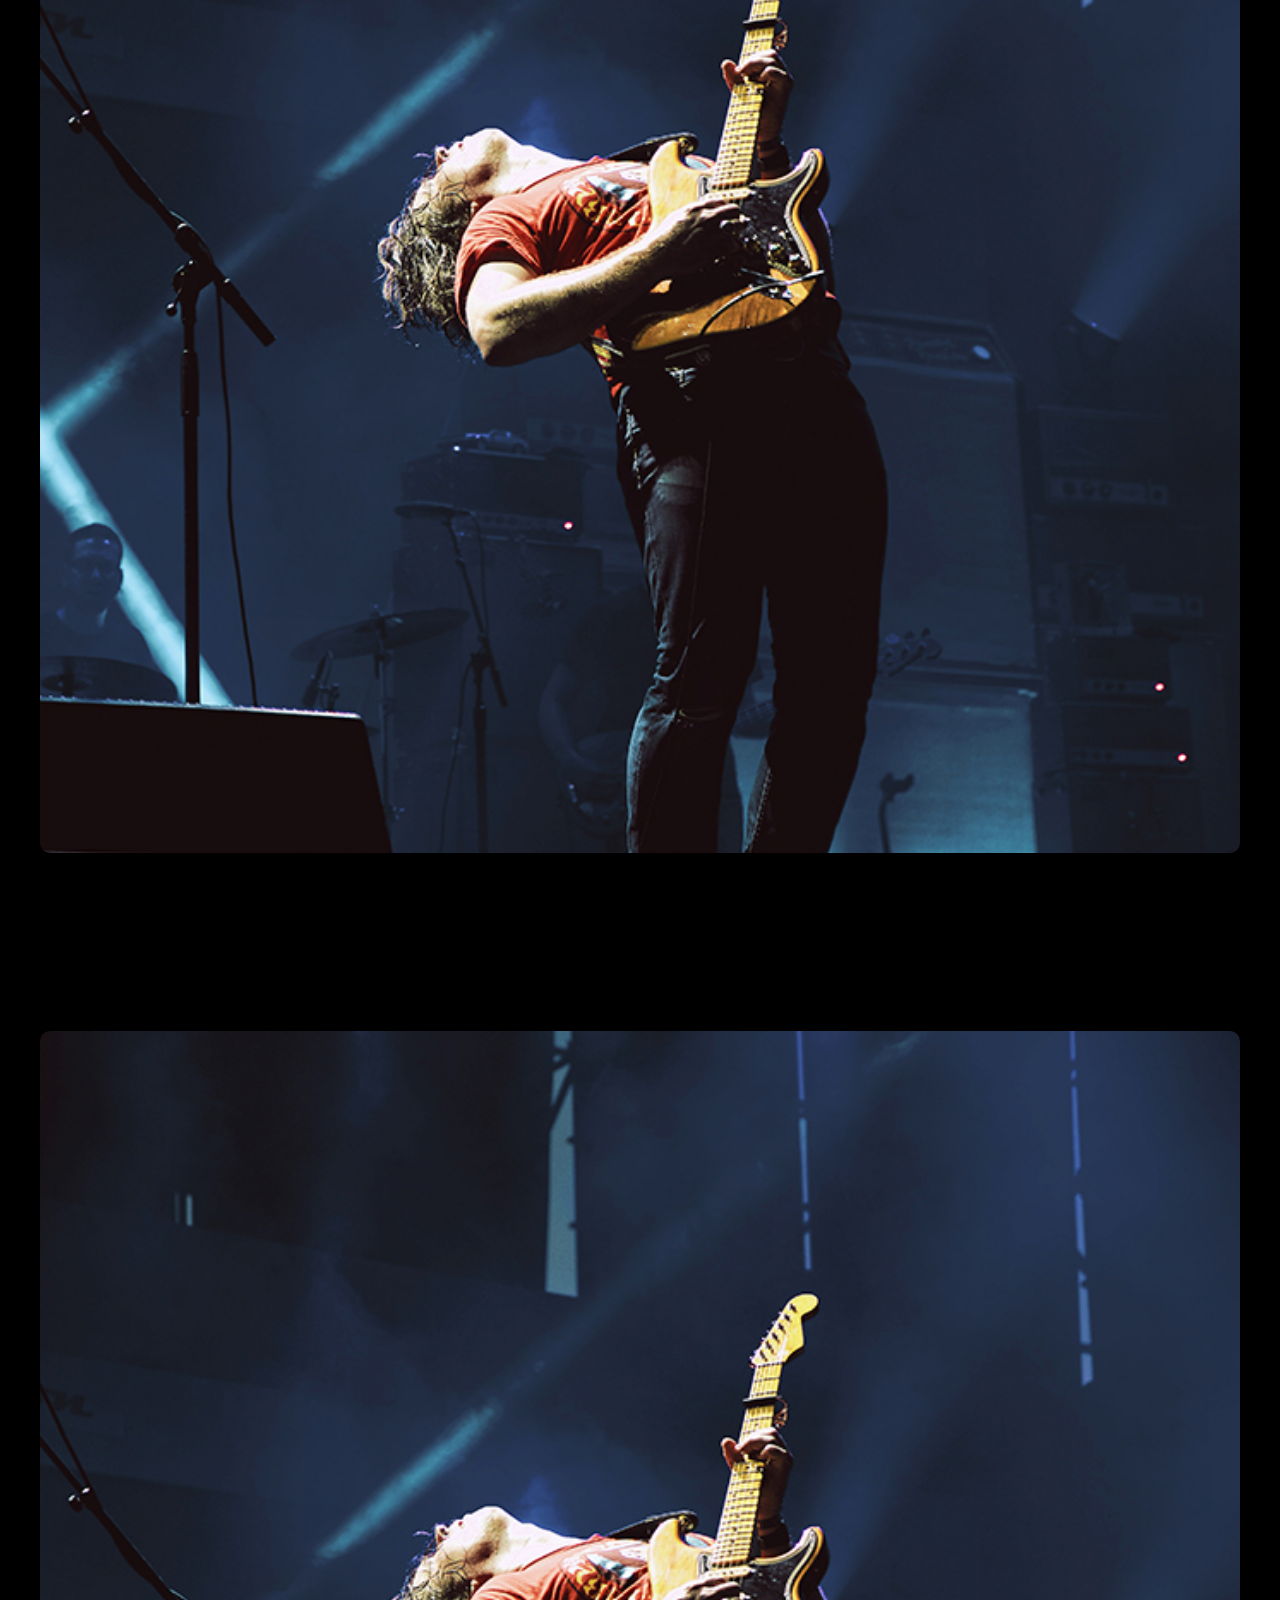
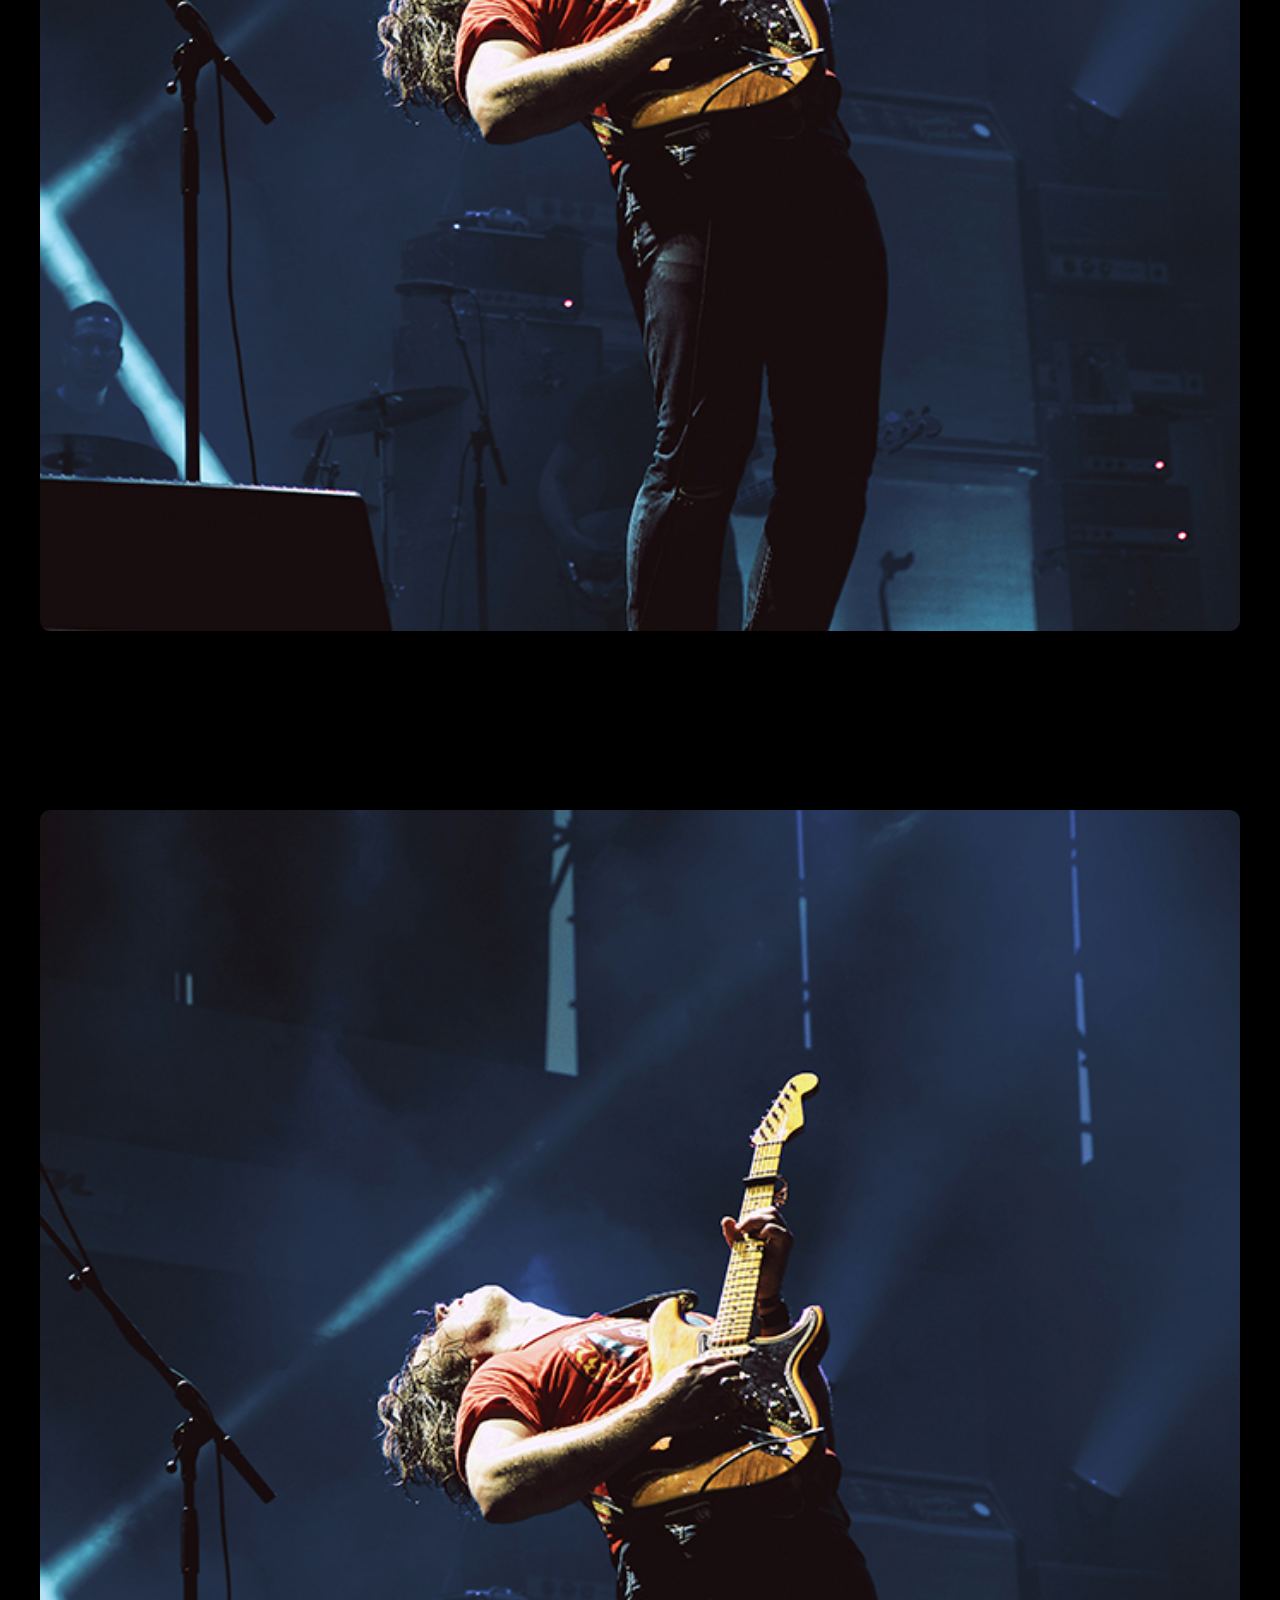
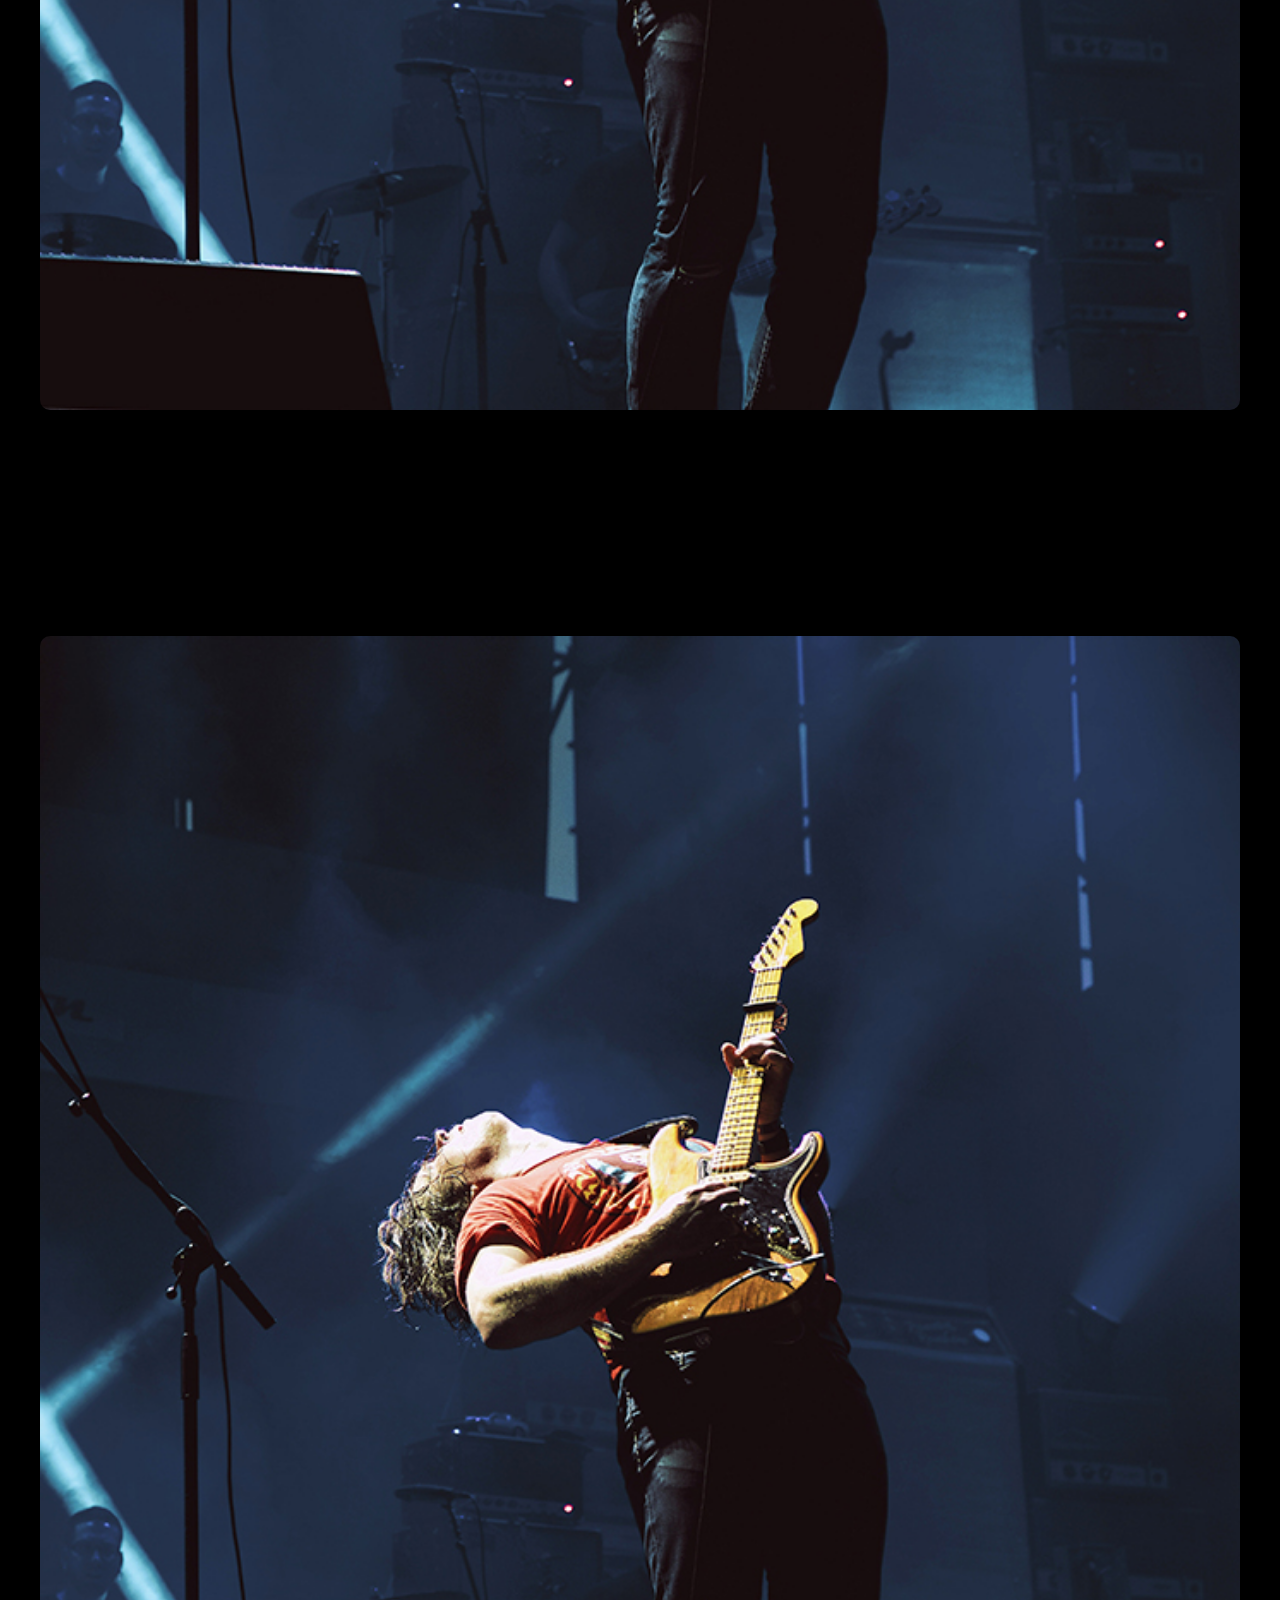
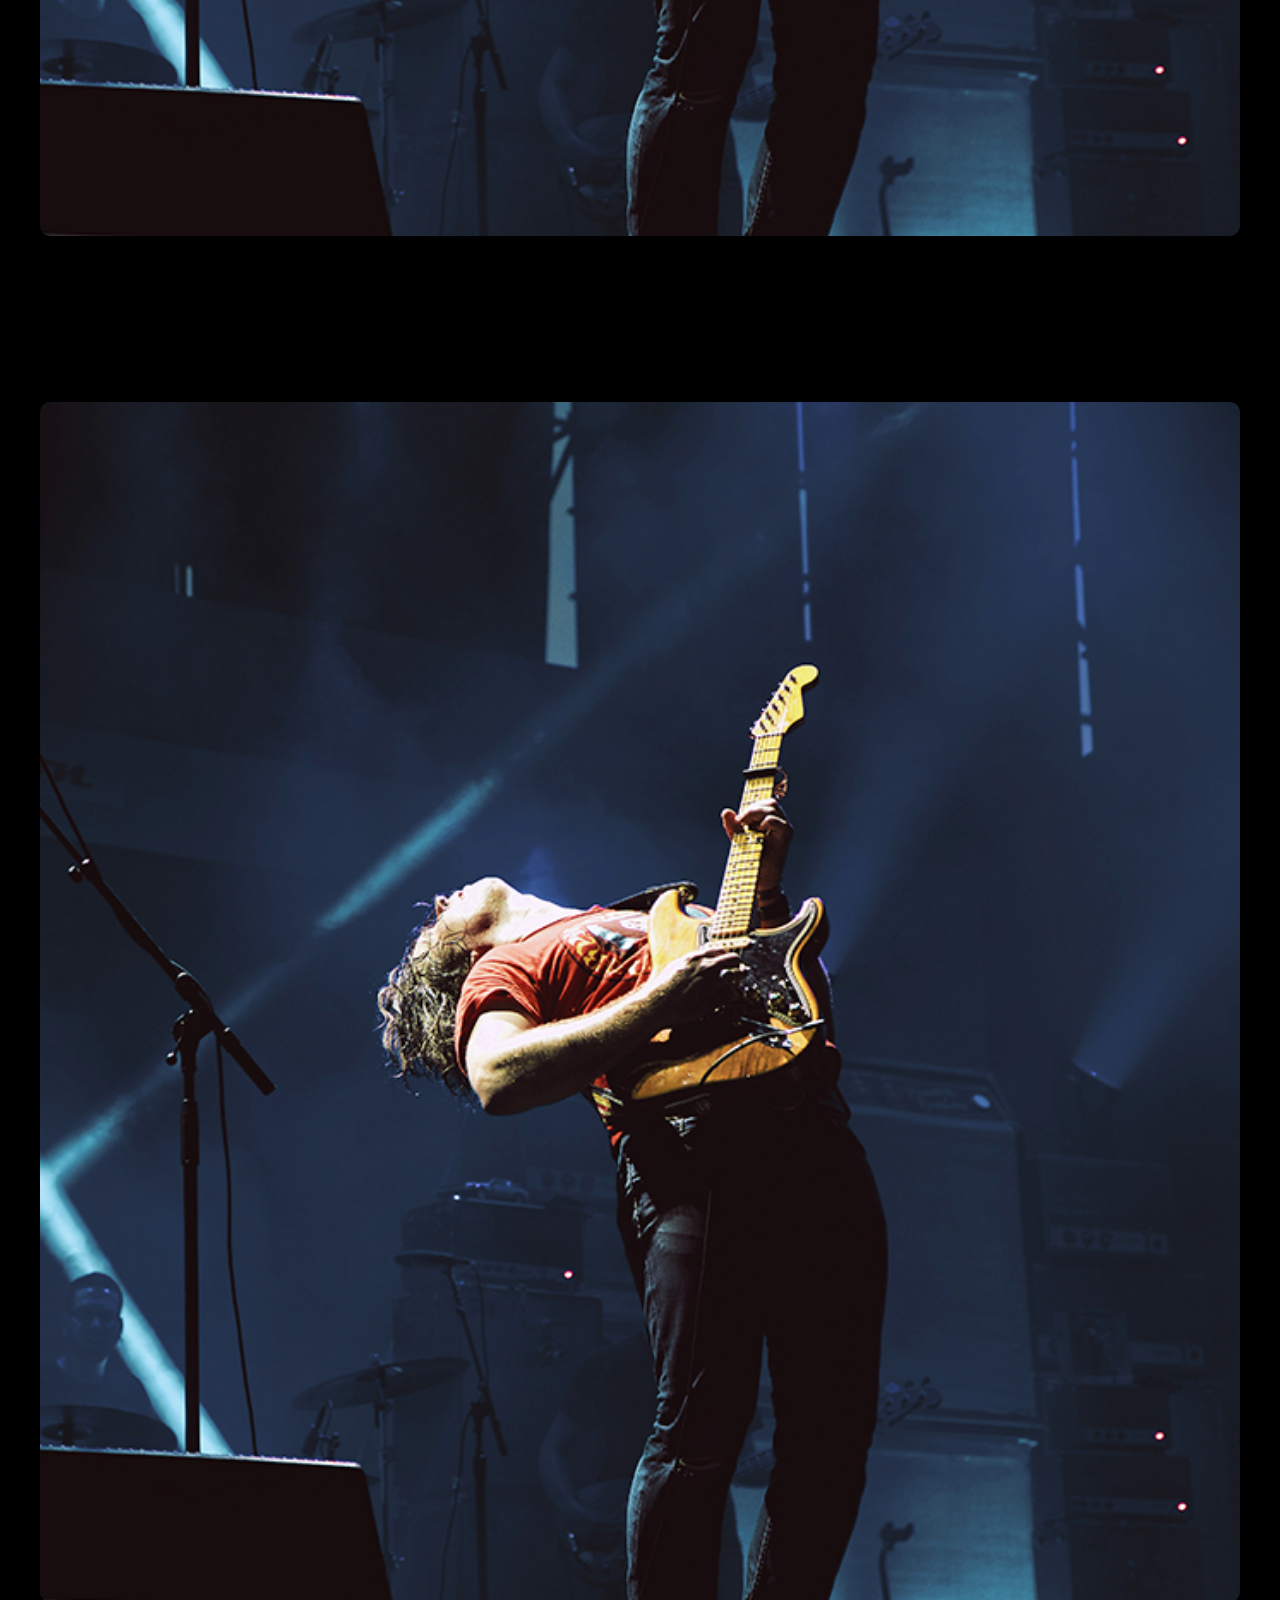
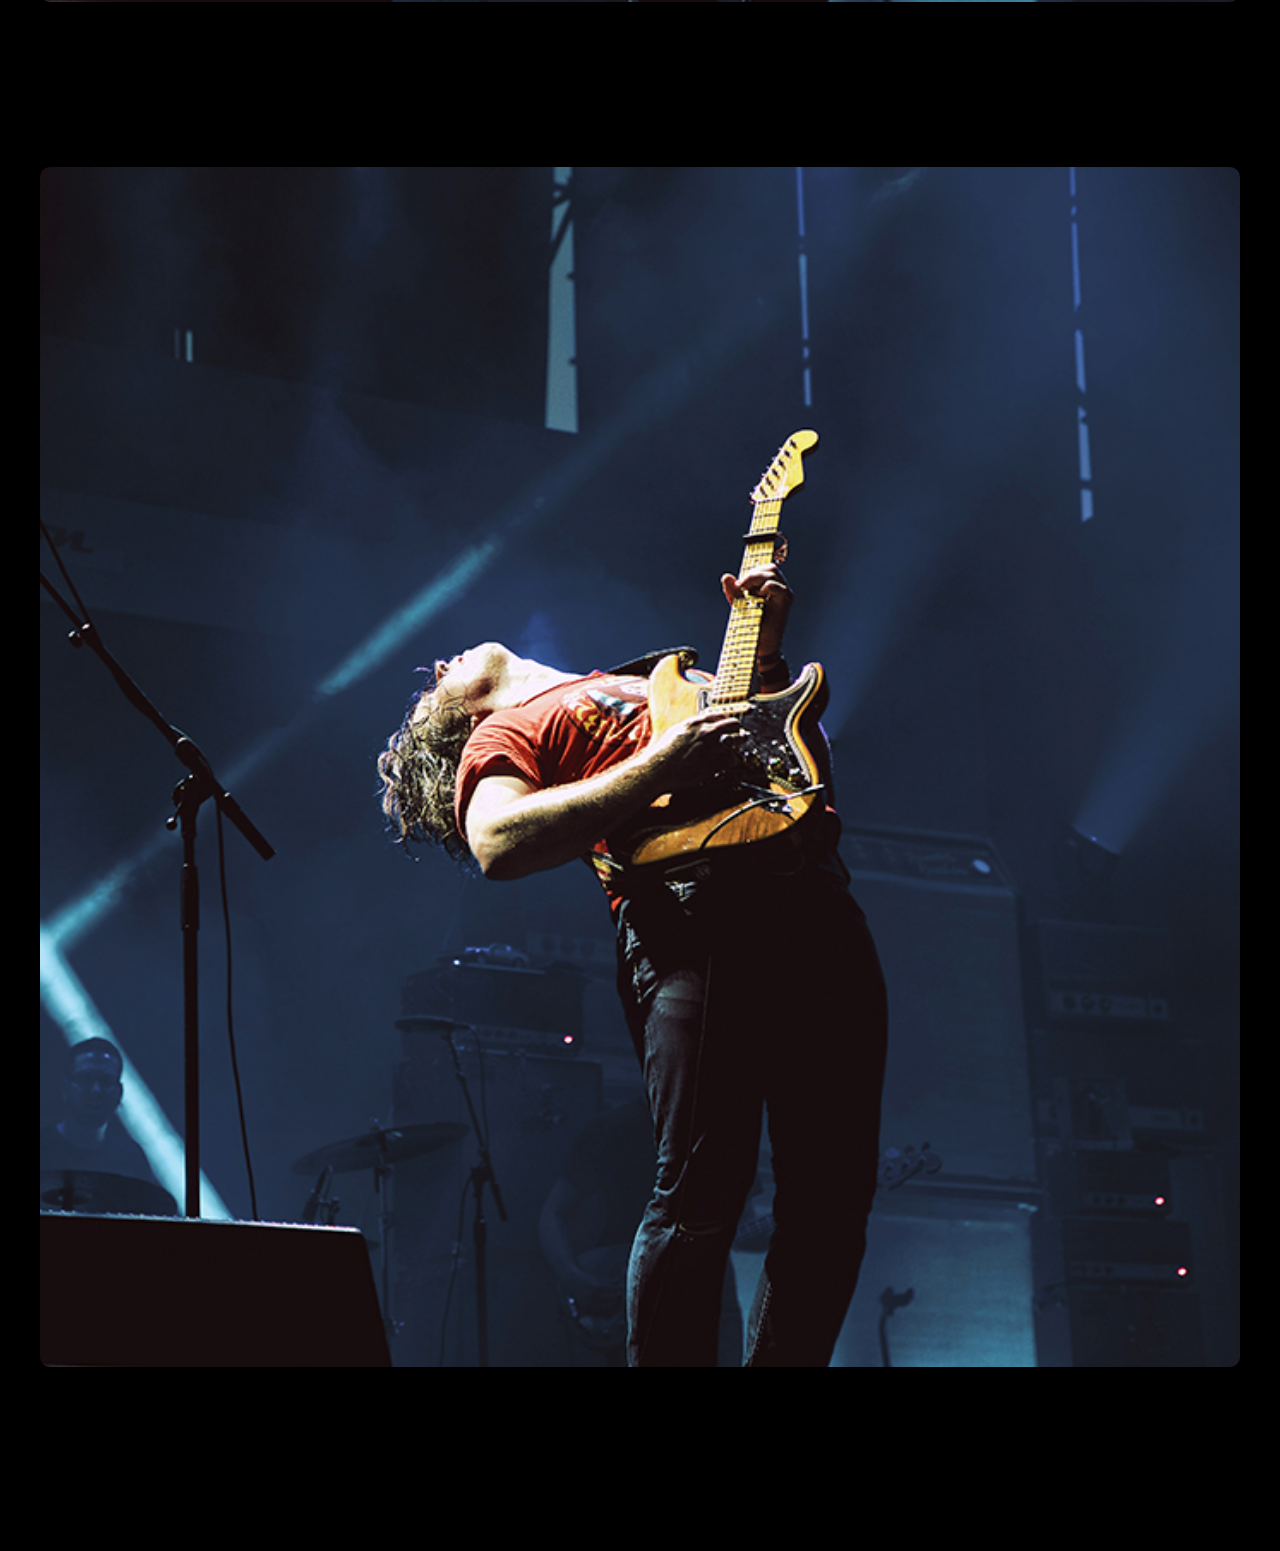
<file: templates/03_about.html>
<!doctype html>
<html lang="en">

<head>
    <!-- Required meta tags -->
    <meta charset="utf-8">
    <meta name="viewport" content="width=device-width, initial-scale=1">
    <!-- font  -->
    <!-- Google fonts-->
    <link href="https://fonts.googleapis.com/css?family=Catamaran:100,200,300,400,500,600,700,800,900" rel="stylesheet" />
    <link href="https://fonts.googleapis.com/css?family=Lato:100,100i,300,300i,400,400i,700,700i,900,900i" rel="stylesheet" />
    <!-- Bootstrap CSS -->
    <link href="https://cdn.jsdelivr.net/npm/bootstrap@5.0.2/dist/css/bootstrap.min.css" rel="stylesheet" integrity="sha384-EVSTQN3/azprG1Anm3QDgpJLIm9Nao0Yz1ztcQTwFspd3yD65VohhpuuCOmLASjC" crossorigin="anonymous">
    <link href="../static/css/style_index.css" rel="stylesheet" />
    <title>TECH SOLUTION</title>
    <!-- icon  -->
    <link rel="apple-touch-icon" sizes="180x180" href="../static/favicon_io_2/apple-touch-icon.png">
    <link rel="icon" type="image/png" sizes="32x32" href="../static/favicon_io_2/favicon-32x32.png">
    <link rel="icon" type="image/png" sizes="16x16" href="../static/favicon_io_2/favicon-16x16.png">
    <link rel="manifest" href="/site.webmanifest">
</head>

<body id="page-top">
    <nav class="navbar navbar-expand-lg navbar-dark navbar-custom fixed-top">
        <div class="container">
            <a class="navbar-brand" href="/">
                <img src="../static/img/logo copy.png" alt="" width="40" height="40">
            </a>
            <a class="navbar-brand" style="font-family: 'Lato';" href="/">TECH SOLUTION</a>
            <button class="navbar-toggler" type="button" data-bs-toggle="collapse" data-bs-target="#navbarNav" aria-controls="navbarNav" aria-expanded="false" aria-label="Toggle navigation">
                <span class="navbar-toggler-icon"></span>
            </button>
            <div class="collapse navbar-collapse" id="navbarNav">
                <ul class="navbar-nav ms-auto">
                    <li class="nav-item">
                        <a class="nav-link" href="01_project">Project</a>
                    </li>
                    <li class="nav-item">
                        <a class="nav-link" href="02_product">Product</a>
                    </li>
                    <li class="nav-item">
                        <a class="nav-link active" href="#page-top">About</a>
                    </li>
                    <li class="nav-item">
                        <a class="nav-link" href="04_contact">Contact</a>
                    </li>
                </ul>
            </div>
        </div>
    </nav>


    <header class="masthead text-center bg-header-about">
        <div class="masthead-content">
            <div class="container px-5" style="color: black;">
                <h1 class="masthead-heading mb-0 ">About</h1>
                <h2 class="masthead-subheading mb-0">Solution for our customer</h2>
                <a class="btn btn-secondary btn-xl rounded-pill mt-5" href="#mike">Learn More</a>
            </div>
        </div>

        <div class="bg-circle-4 bg-circle bg-circle-about"></div>
        <div class="bg-circle-1 bg-circle bg-circle-about"></div>
        <div class="bg-circle-2 bg-circle bg-circle-about"></div>
        <div class="bg-circle-3 bg-circle bg-circle-about"></div>

    </header>

    <div class="container text-white text-center" style="padding-top: 100px; margin-bottom: 2rem;" id="mike">
        <h1>Our purpose</h1>
        <p class="text-md-start">Lorem ipsum dolor sit amet, consectetur adipisicing elit. Quod aliquid, mollitia odio veniam sit iste esse assumenda amet aperiam exercitationem, ea animi blanditiis recusandae! Ratione voluptatum molestiae adipisci, beatae obcaecati.</p>

    </div>
    <div class="text-white text-center" style="padding-top: 100px; margin-bottom: 2rem;" id="mike">
        <h1>Our team</h1>
    </div>
    <!-- content type2 -->
    <div class="container" style="padding-top:3rem;">
        <div class="row">
            <div class="col-lg-4">
                <div class="text-center" style="padding:2rem;">
                    <img class="img-fluid rounded-circle img-index" src="../static/img/02.jpg" alt="">
                    <h1 class="text-white" style="padding-top:2rem;">mike</h1>
                    <h5 class="text-white" style="padding-top:0.5rem;">Business Development</h5>
                </div>
            </div>
            <div class="col-lg-4">
                <div class="text-center" style="padding:2rem;">
                    <img class="img-fluid rounded-circle img-index" src="../static/img/02.jpg" alt="">
                    <h1 class="text-white" style="padding-top:2rem;">mike</h1>
                    <h5 class="text-white" style="padding-top:0.5rem;">Business Development</h5>
                </div>
            </div>
            <div class="col-lg-4">
                <div class="text-center" style="padding:2rem;">
                    <img class="img-fluid rounded-circle img-index" src="../static/img/02.jpg" alt="">
                    <h1 class="text-white" style="padding-top:2rem;">mike</h1>
                    <h5 class="text-white" style="padding-top:0.5rem;">Business Development</h5>
                </div>
            </div>
        </div>
    </div>
    <div class="container" style="padding-top:3rem;" id="mike">
        <div class="row">
            <div class="col-lg-4">
                <div class="text-center" style="padding:2rem;">
                    <img class="img-fluid rounded-circle img-index" src="../static/img/02.jpg" alt="">
                    <h1 class="text-white" style="padding-top:1rem;">mike</h1>
                    <h4 class="text-white" style="padding-top:0.5rem;">Business Development</h4>
                </div>
            </div>
            <div class="col-lg-4">
                <div class="text-center" style="padding:2rem;">
                    <img class="img-fluid rounded-circle img-index" src="../static/img/02.jpg" alt="">
                    <h1 class="text-white" style="padding-top:1rem;">mike</h1>
                    <h4 class="text-white" style="padding-top:0.5rem;">ML Engineer</h4>
                </div>
            </div>
            <div class="col-lg-4">
                <div class="text-center" style="padding:2rem;">
                    <img class="img-fluid rounded-circle img-index" src="../static/img/02.jpg" alt="">
                    <h1 class="text-white" style="padding-top:1rem;">mike</h1>
                    <h4 class="text-white" style="padding-top:0.5rem;">Software engineer</h4>
                </div>
            </div>
        </div>
    </div>




    <!-- Footer-->
    <footer class="py-5 bg-black">
        <div class="container px-5">
            <p class="m-0 text-center text-white small">Copyright &copy; Your Website 2021</p>
        </div>
    </footer>




    <!-- Optional JavaScript; choose one of the two! -->

    <!-- Option 1: Bootstrap Bundle with Popper -->
    <script src="https://cdn.jsdelivr.net/npm/bootstrap@5.0.2/dist/js/bootstrap.bundle.min.js" integrity="sha384-MrcW6ZMFYlzcLA8Nl+NtUVF0sA7MsXsP1UyJoMp4YLEuNSfAP+JcXn/tWtIaxVXM" crossorigin="anonymous"></script>

    <!-- Option 2: Separate Popper and Bootstrap JS -->
    <!--
    <script src="https://cdn.jsdelivr.net/npm/@popperjs/core@2.9.2/dist/umd/popper.min.js" integrity="sha384-IQsoLXl5PILFhosVNubq5LC7Qb9DXgDA9i+tQ8Zj3iwWAwPtgFTxbJ8NT4GN1R8p" crossorigin="anonymous"></script>
    <script src="https://cdn.jsdelivr.net/npm/bootstrap@5.0.2/dist/js/bootstrap.min.js" integrity="sha384-cVKIPhGWiC2Al4u+LWgxfKTRIcfu0JTxR+EQDz/bgldoEyl4H0zUF0QKbrJ0EcQF" crossorigin="anonymous"></script>
    -->
</body>

</html>
</file>
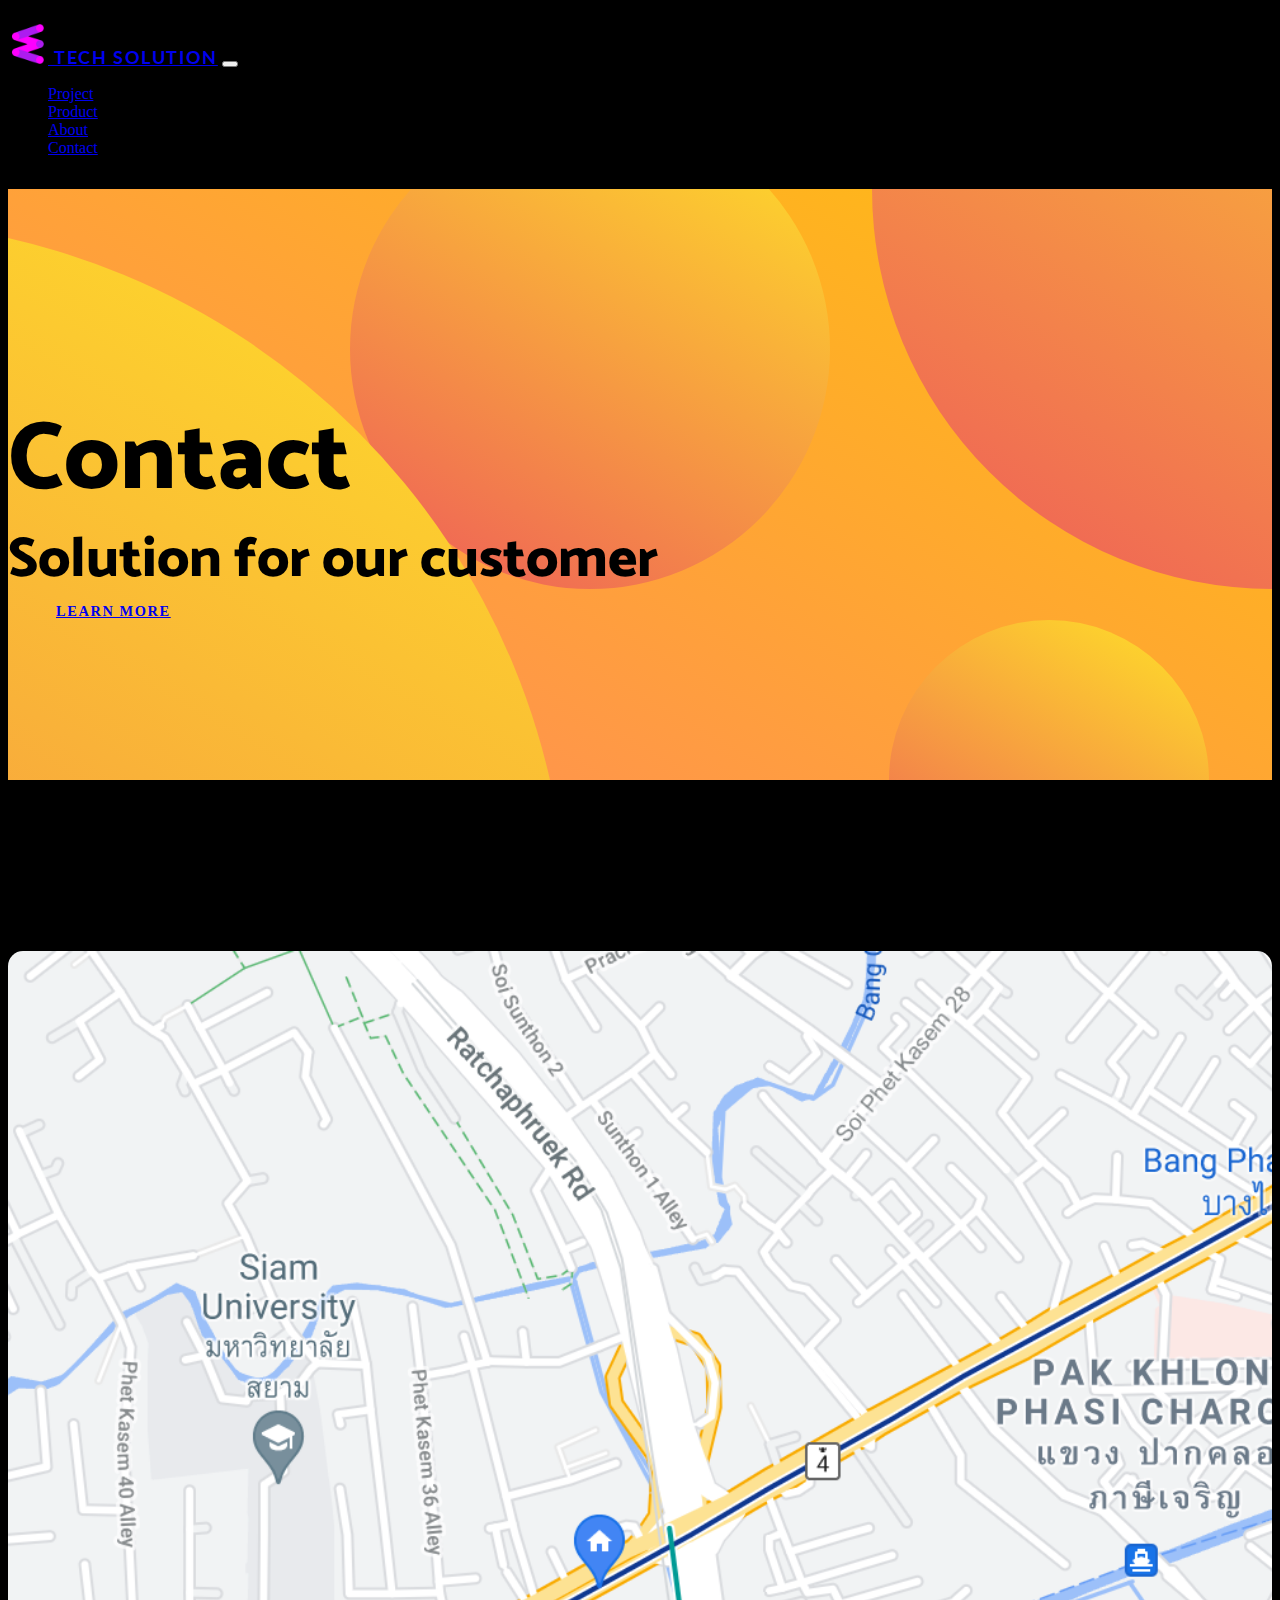
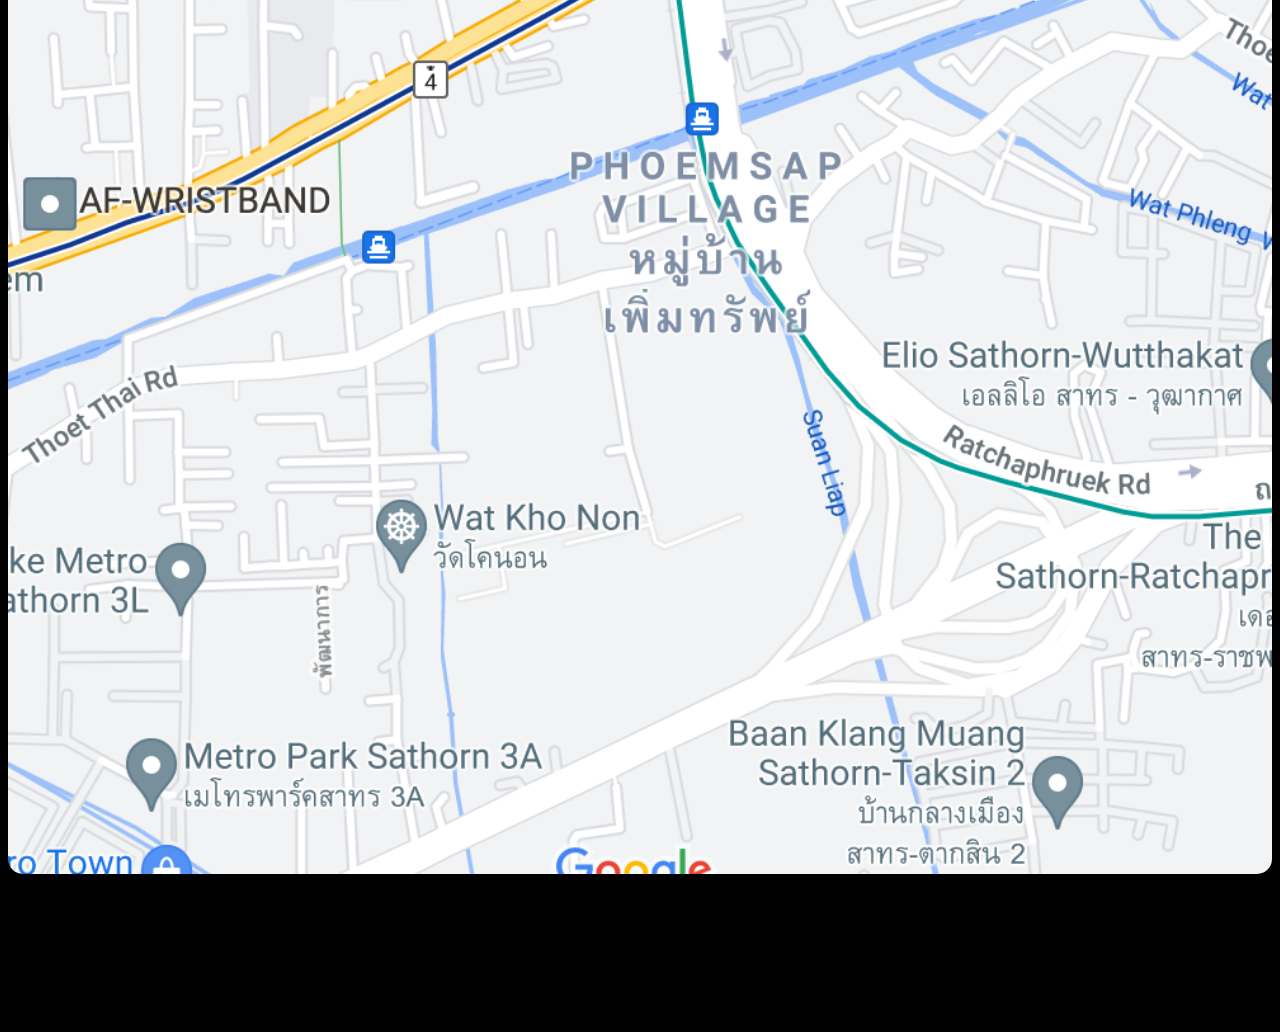
<file: templates/04_contact.html>
<!doctype html>
<html lang="en">

<head>
    <!-- Required meta tags -->
    <meta charset="utf-8">
    <meta name="viewport" content="width=device-width, initial-scale=1">
    <!-- font  -->
    <!-- Google fonts-->
    <link href="https://fonts.googleapis.com/css?family=Catamaran:100,200,300,400,500,600,700,800,900" rel="stylesheet" />
    <link href="https://fonts.googleapis.com/css?family=Lato:100,100i,300,300i,400,400i,700,700i,900,900i" rel="stylesheet" />
    <!-- Bootstrap CSS -->
    <link href="https://cdn.jsdelivr.net/npm/bootstrap@5.0.2/dist/css/bootstrap.min.css" rel="stylesheet" integrity="sha384-EVSTQN3/azprG1Anm3QDgpJLIm9Nao0Yz1ztcQTwFspd3yD65VohhpuuCOmLASjC" crossorigin="anonymous">
    <link href="../static/css/style_index.css" rel="stylesheet" />
    <title>TECH SOLUTION</title>
    <!-- icon  -->
    <link rel="apple-touch-icon" sizes="180x180" href="../static/favicon_io_2/apple-touch-icon.png">
    <link rel="icon" type="image/png" sizes="32x32" href="../static/favicon_io_2/favicon-32x32.png">
    <link rel="icon" type="image/png" sizes="16x16" href="../static/favicon_io_2/favicon-16x16.png">
    <link rel="manifest" href="/site.webmanifest">
</head>

<body id="page-top">
    <nav class="navbar navbar-expand-lg navbar-dark navbar-custom fixed-top">
        <div class="container">
            <a class="navbar-brand" href="/">
                <img src="../static/img/logo copy.png" alt="" width="40" height="40">
            </a>
            <a class="navbar-brand" style="font-family: 'Lato';" href="/">TECH SOLUTION</a>
            <button class="navbar-toggler" type="button" data-bs-toggle="collapse" data-bs-target="#navbarNav" aria-controls="navbarNav" aria-expanded="false" aria-label="Toggle navigation">
                <span class="navbar-toggler-icon"></span>
            </button>
            <div class="collapse navbar-collapse" id="navbarNav">
                <ul class="navbar-nav ms-auto">
                    <li class="nav-item">
                        <a class="nav-link" href="01_project">Project</a>
                    </li>
                    <li class="nav-item">
                        <a class="nav-link" href="02_product">Product</a>
                    </li>
                    <li class="nav-item">
                        <a class="nav-link" href="03_about">About</a>
                    </li>
                    <li class="nav-item">
                        <a class="nav-link active" href="#page-top">Contact</a>
                    </li>
                </ul>
            </div>
        </div>
    </nav>


    <header class="masthead text-center bg-header-contact">
        <div class="masthead-content">
            <div class="container px-5" style="color: black;">
                <h1 class="masthead-heading mb-0 ">Contact</h1>
                <h2 class="masthead-subheading mb-0">Solution for our customer</h2>
                <a class="btn btn-success btn-xl rounded-pill mt-5" href="#mike">Learn More</a>
            </div>
        </div>

        <div class="bg-circle-4 bg-circle bg-circle-contact"></div>
        <div class="bg-circle-1 bg-circle bg-circle-contact"></div>
        <div class="bg-circle-2 bg-circle bg-circle-contact"></div>
        <div class="bg-circle-3 bg-circle bg-circle-contact"></div>

    </header>
    <div class="container">
        <div class="row" id="mike">
            <div class="col-lg-12 text-center text-white" style="padding-top:100px; margin-bottom:2rem;">
                <h1>TECH SOLUTION</h1>
            </div>
            <div class="col-lg-6 text-center" style="margin-bottom: 3rem;">
                <img src="../static/img/map.png" alt="Avatar" style="width:100%; border-radius:15px;">
            </div>
            <div class="col-lg-6 text-white">
                <div>
                    <h3>Address</h3>
                    <p>254 Phayathai Rd, Wang Mai, Pathum Wan District, Bangkok 10330</p>
                </div>
            </div>
        </div>
    </div>





    <!-- Footer-->
    <footer class="py-5 bg-black">
        <div class="container px-5">
            <p class="m-0 text-center text-white small">Copyright &copy; Your Website 2021</p>
        </div>
    </footer>




    <!-- Optional JavaScript; choose one of the two! -->

    <!-- Option 1: Bootstrap Bundle with Popper -->
    <script src="https://cdn.jsdelivr.net/npm/bootstrap@5.0.2/dist/js/bootstrap.bundle.min.js" integrity="sha384-MrcW6ZMFYlzcLA8Nl+NtUVF0sA7MsXsP1UyJoMp4YLEuNSfAP+JcXn/tWtIaxVXM" crossorigin="anonymous"></script>

    <!-- Option 2: Separate Popper and Bootstrap JS -->
    <!--
    <script src="https://cdn.jsdelivr.net/npm/@popperjs/core@2.9.2/dist/umd/popper.min.js" integrity="sha384-IQsoLXl5PILFhosVNubq5LC7Qb9DXgDA9i+tQ8Zj3iwWAwPtgFTxbJ8NT4GN1R8p" crossorigin="anonymous"></script>
    <script src="https://cdn.jsdelivr.net/npm/bootstrap@5.0.2/dist/js/bootstrap.min.js" integrity="sha384-cVKIPhGWiC2Al4u+LWgxfKTRIcfu0JTxR+EQDz/bgldoEyl4H0zUF0QKbrJ0EcQF" crossorigin="anonymous"></script>
    -->
</body>

</html>
</file>
<file: static/css/style_index.css>
.navbar-custom {
    padding-top: 1rem;
    padding-bottom: 1rem;
    background-color: rgba(0, 0, 0, 0.8);
}

.navbar-custom .navbar-brand {
    text-transform: uppercase;
    font-size: 1.1rem;
    letter-spacing: 0.1rem;
    font-weight: 700;
}

header.masthead {
    position: relative;
    overflow: hidden;
    padding-top: calc(7rem + 72px);
    padding-bottom: 7rem;
    /* background: linear-gradient(30deg, #ff6a00 0%, #ee0979 100%); */
    background-repeat: no-repeat;
    background-position: center center;
    background-attachment: scroll;
    background-size: cover;
}

header.masthead .masthead-content {
    z-index: 2;
    position: relative;
}

header.masthead .masthead-content .masthead-heading {
    font-size: 4rem;
}

header.masthead .masthead-content .masthead-subheading {
    font-size: 2rem;
}

header.masthead .bg-circle {
    z-index: 0;
    position: absolute;
    border-radius: 100%;
    background: linear-gradient(0deg, #FA0559 0%, #F88F01 100%);
}

header.masthead {
    background: linear-gradient(30deg, #FF577F 0%, #a200ff 100%);
}

header.masthead .bg-circle-1 {
    height: 90rem;
    width: 90rem;
    bottom: -55rem;
    left: -55rem;
}

header.masthead .bg-circle-2 {
    height: 50rem;
    width: 50rem;
    top: -25rem;
    right: -25rem;
}

header.masthead .bg-circle-3 {
    height: 20rem;
    width: 20rem;
    bottom: -10rem;
    right: 5%;
}

header.masthead .bg-circle-4 {
    height: 30rem;
    width: 30rem;
    top: -5rem;
    right: 35%;
}

@media (min-width: 992px) {
    header.masthead {
        padding-top: calc(10rem + 55px);
        padding-bottom: 10rem;
    }
    header.masthead .masthead-content .masthead-heading {
        font-size: 6rem;
    }
    header.masthead .masthead-content .masthead-subheading {
        font-size: 3.5rem;
    }
}

h6,
.h6,
h5,
.h5,
h4,
.h4,
h3,
.h3,
h2,
.h2,
h1,
.h1 {
    margin-top: 0;
    margin-bottom: 0.5rem;
    font-family: "Catamaran", -apple-system, BlinkMacSystemFont, "Segoe UI", Roboto, "Helvetica Neue", Arial, sans-serif, "Apple Color Emoji", "Segoe UI Emoji", "Segoe UI Symbol", "Noto Color Emoji";
    font-weight: 800;
    line-height: 1.2;
}

.btn-xl {
    text-transform: uppercase;
    padding: 1.5rem 3rem;
    font-size: 0.9rem;
    font-weight: 700;
    letter-spacing: 0.1rem;
}

body {
    background-color: black;
}

.img-index {
    width: 100% !important;
    border-radius: 10px;
}

.img-index-type2 {
    width: 40% !important;
    height: auto;
    border-radius: 10px;
}

@media only screen and (max-width: 992px) {
    .img-index {
        width: 80% !important;
        border-radius: 10px;
    }
    .img-index-type2 {
        width: 75% !important;
        border-radius: 10px;
    }
    .text-custom1 {
        padding-top: 3rem;
    }
}

.bg-header-project {
    background: linear-gradient(30deg, #0CECDD 0%, #FFF338 100%) !important;
}

.bg-circle-project {
    background: linear-gradient(30deg, #00EAD3 0%, #FCF876 100%) !important;
}

.bg-header-product {
    background: linear-gradient(30deg, #82ACFF 0%, #88FFF7 100%) !important;
}

.bg-circle-product {
    background: linear-gradient(30deg, #7C83FD 0%, #88FFF7 100%) !important;
}

.bg-header-about {
    background: linear-gradient(30deg, #99F3BD 0%, #28FFBF 100%) !important;
}

.bg-circle-about {
    background: linear-gradient(30deg, #A8FF3E 0%, #28FFBF 100%) !important;
}

.bg-header-contact {
    background: linear-gradient(30deg, #FF8A5C 0%, #FFBE0F 100%) !important;
}

.bg-circle-contact {
    background: linear-gradient(30deg, #EE5A5A 0%, #FFE227 100%) !important;
}

.btn-type1 {
    background-color: blueviolet;
    border: blueviolet;
}

.btn-type1:hover {
    background-color: #D62AD0;
    /* Green */
    color: white;
}


/* .card {
    border-radius: 10px;
    height: auto;
} */

.card-size {
    width: 250px;
    height: 400px;
}

.flex-mike {
    display: flex;
    justify-content: center;
}

.flex-mike-item {
    width: 300px;
    height: auto;
    margin: 10px;
    border: 3px solid white;
    border-radius: 10px;
    padding: 5px;
    justify-content: space-between;
}

@media only screen and (max-width: 950px) {
    .flex-mike {
        display: flex;
        flex-direction: column;
        align-items: center;
    }
}
</file>
